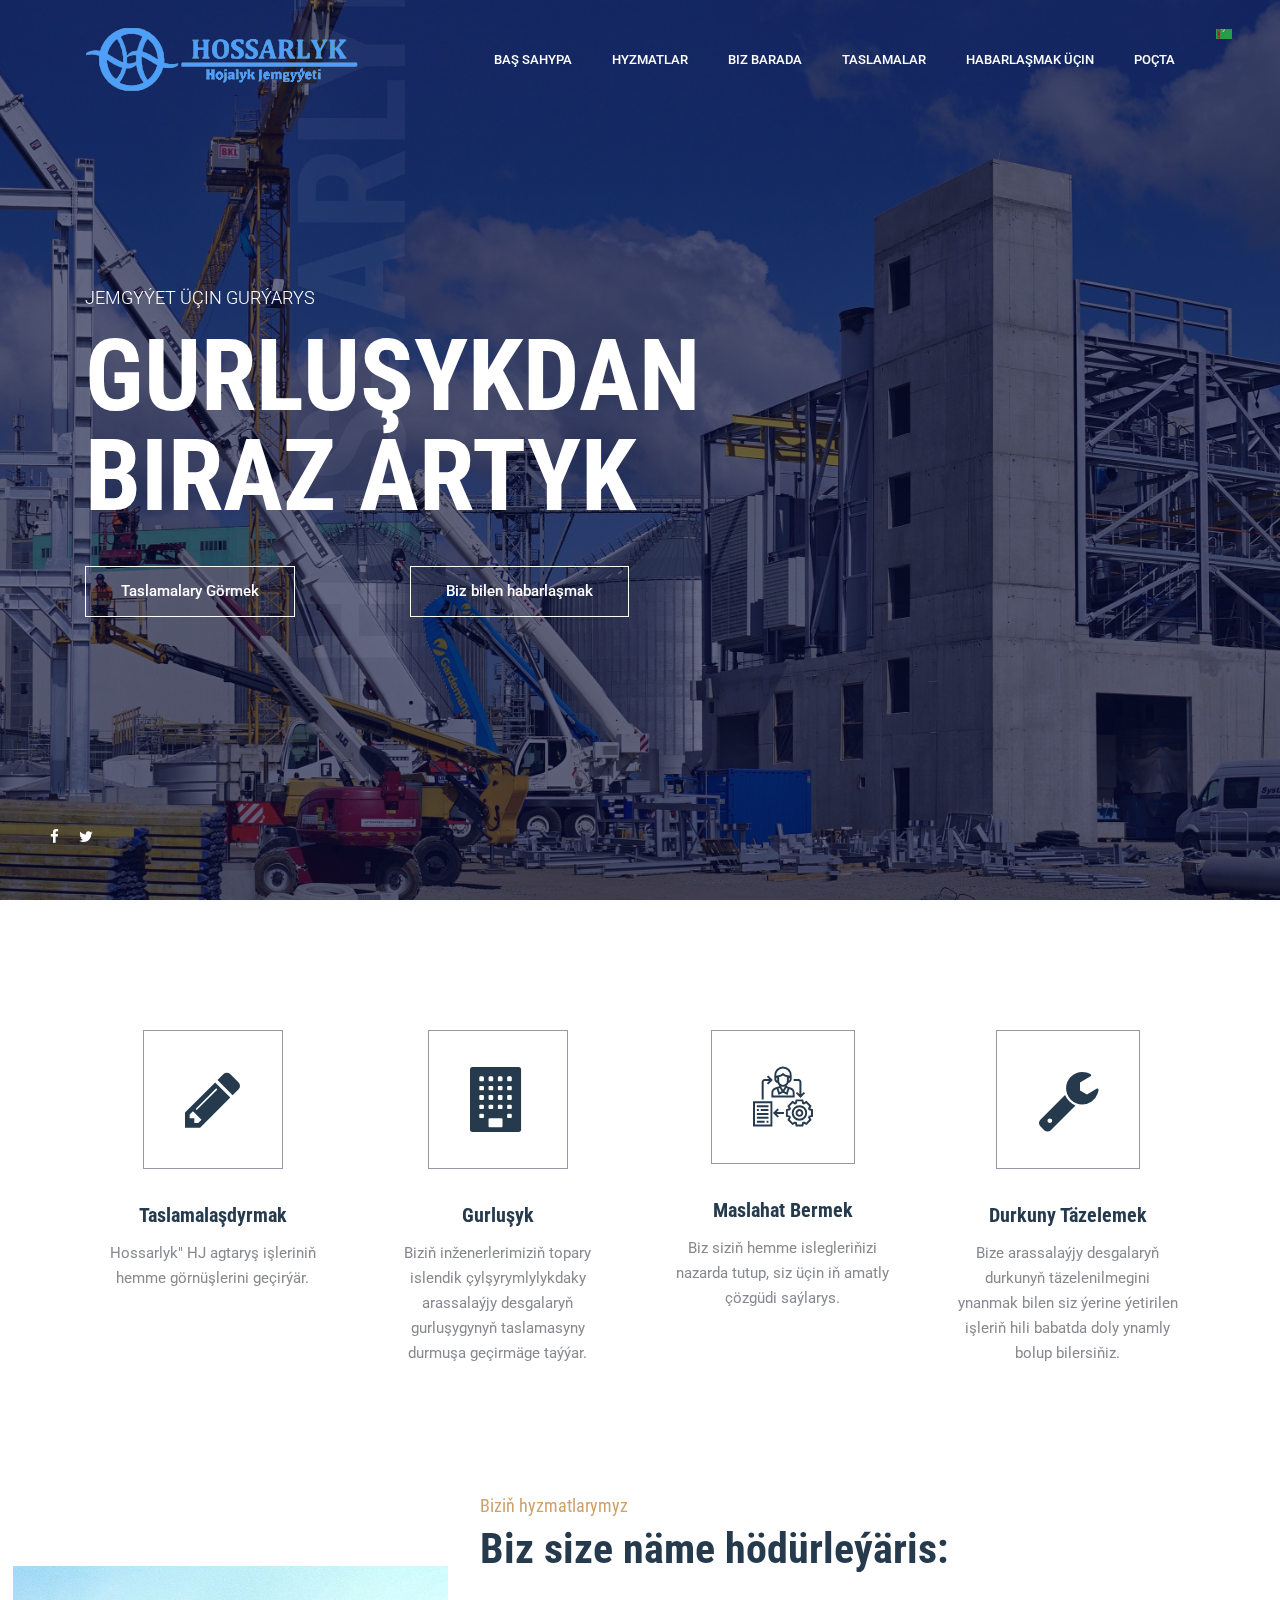
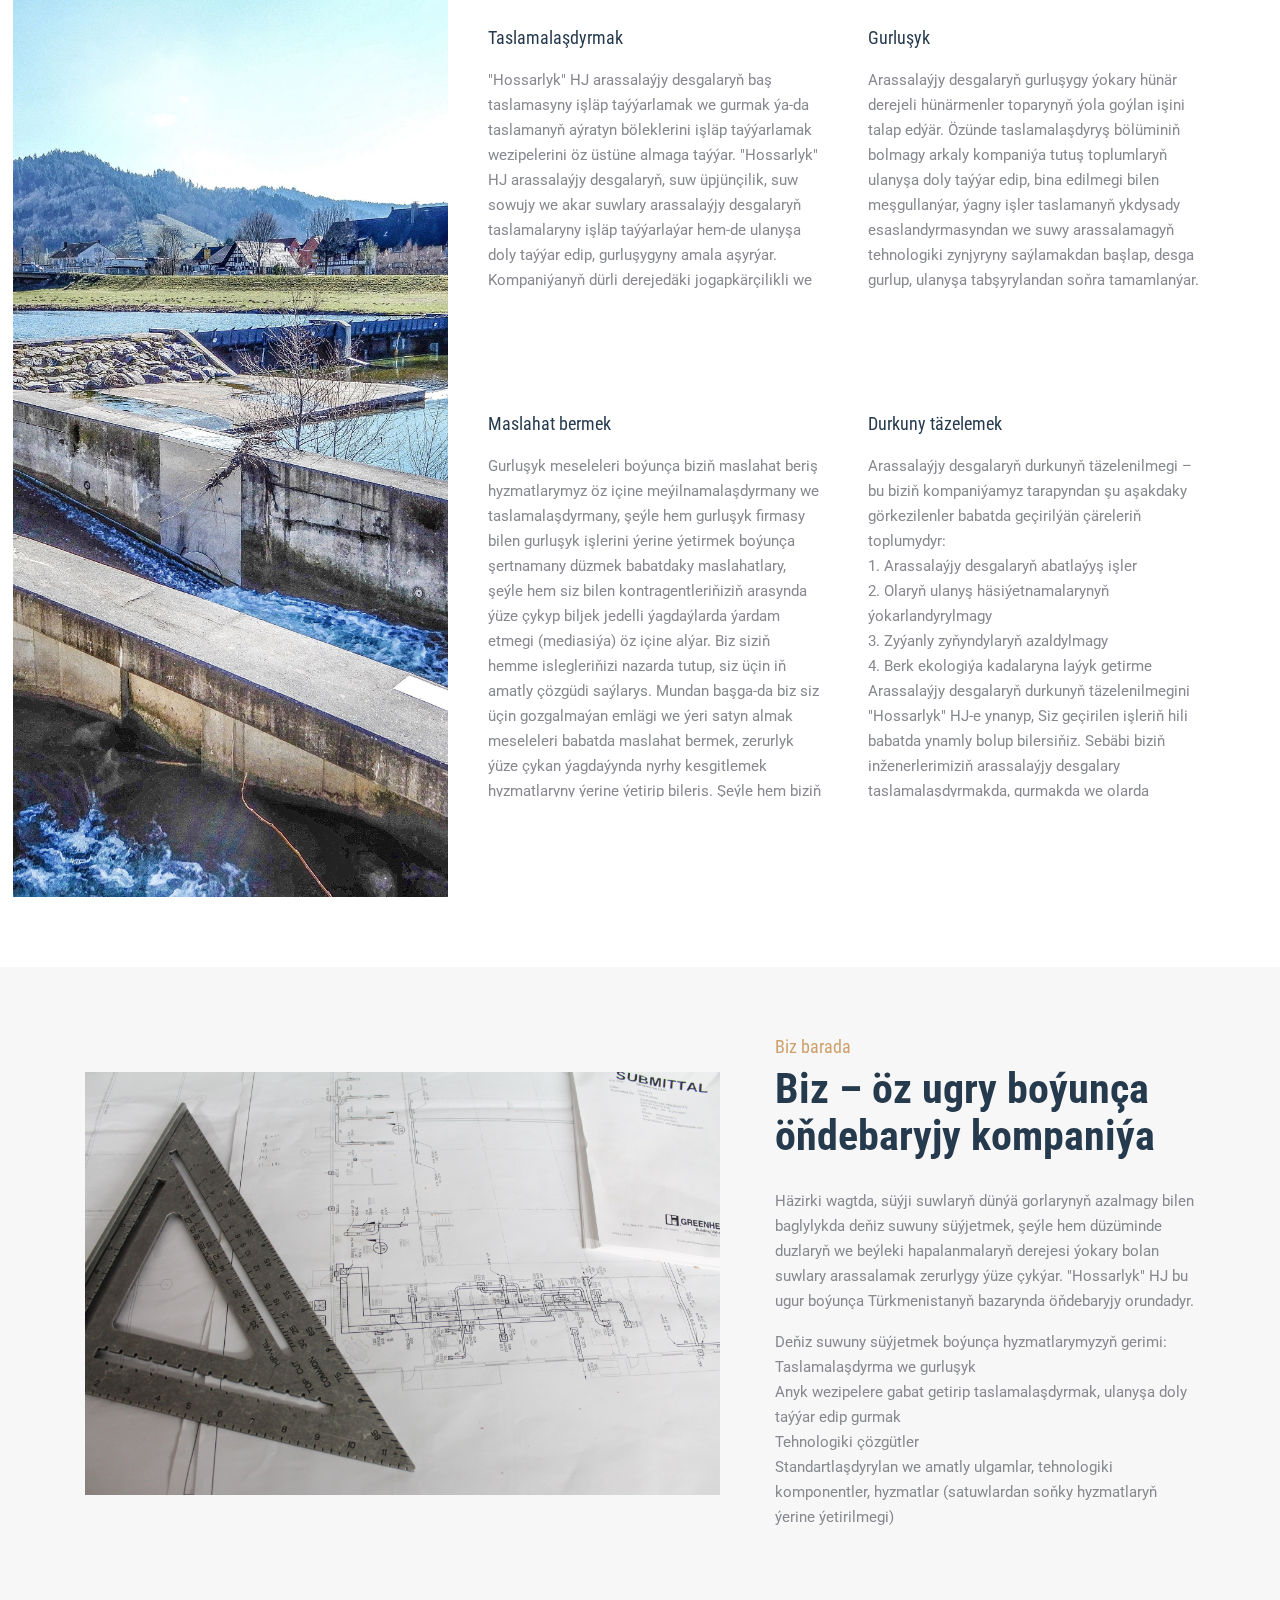
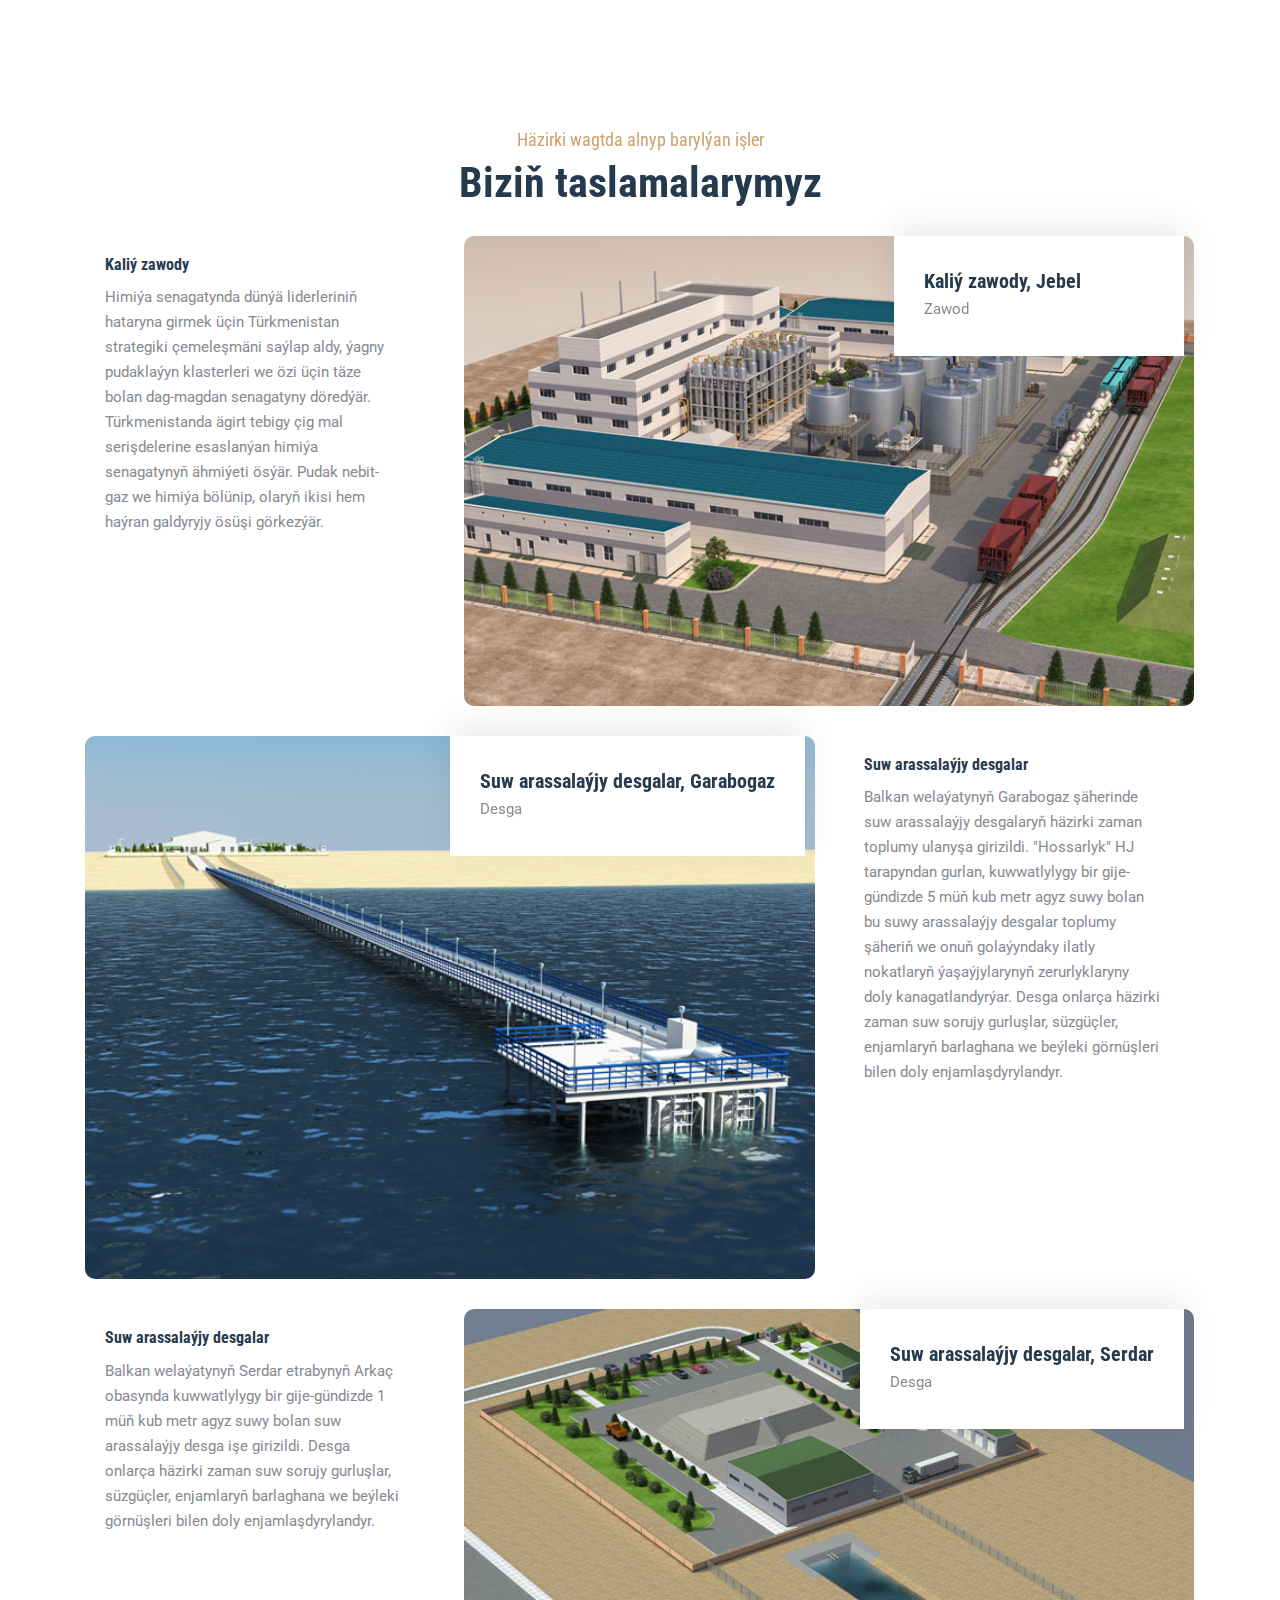
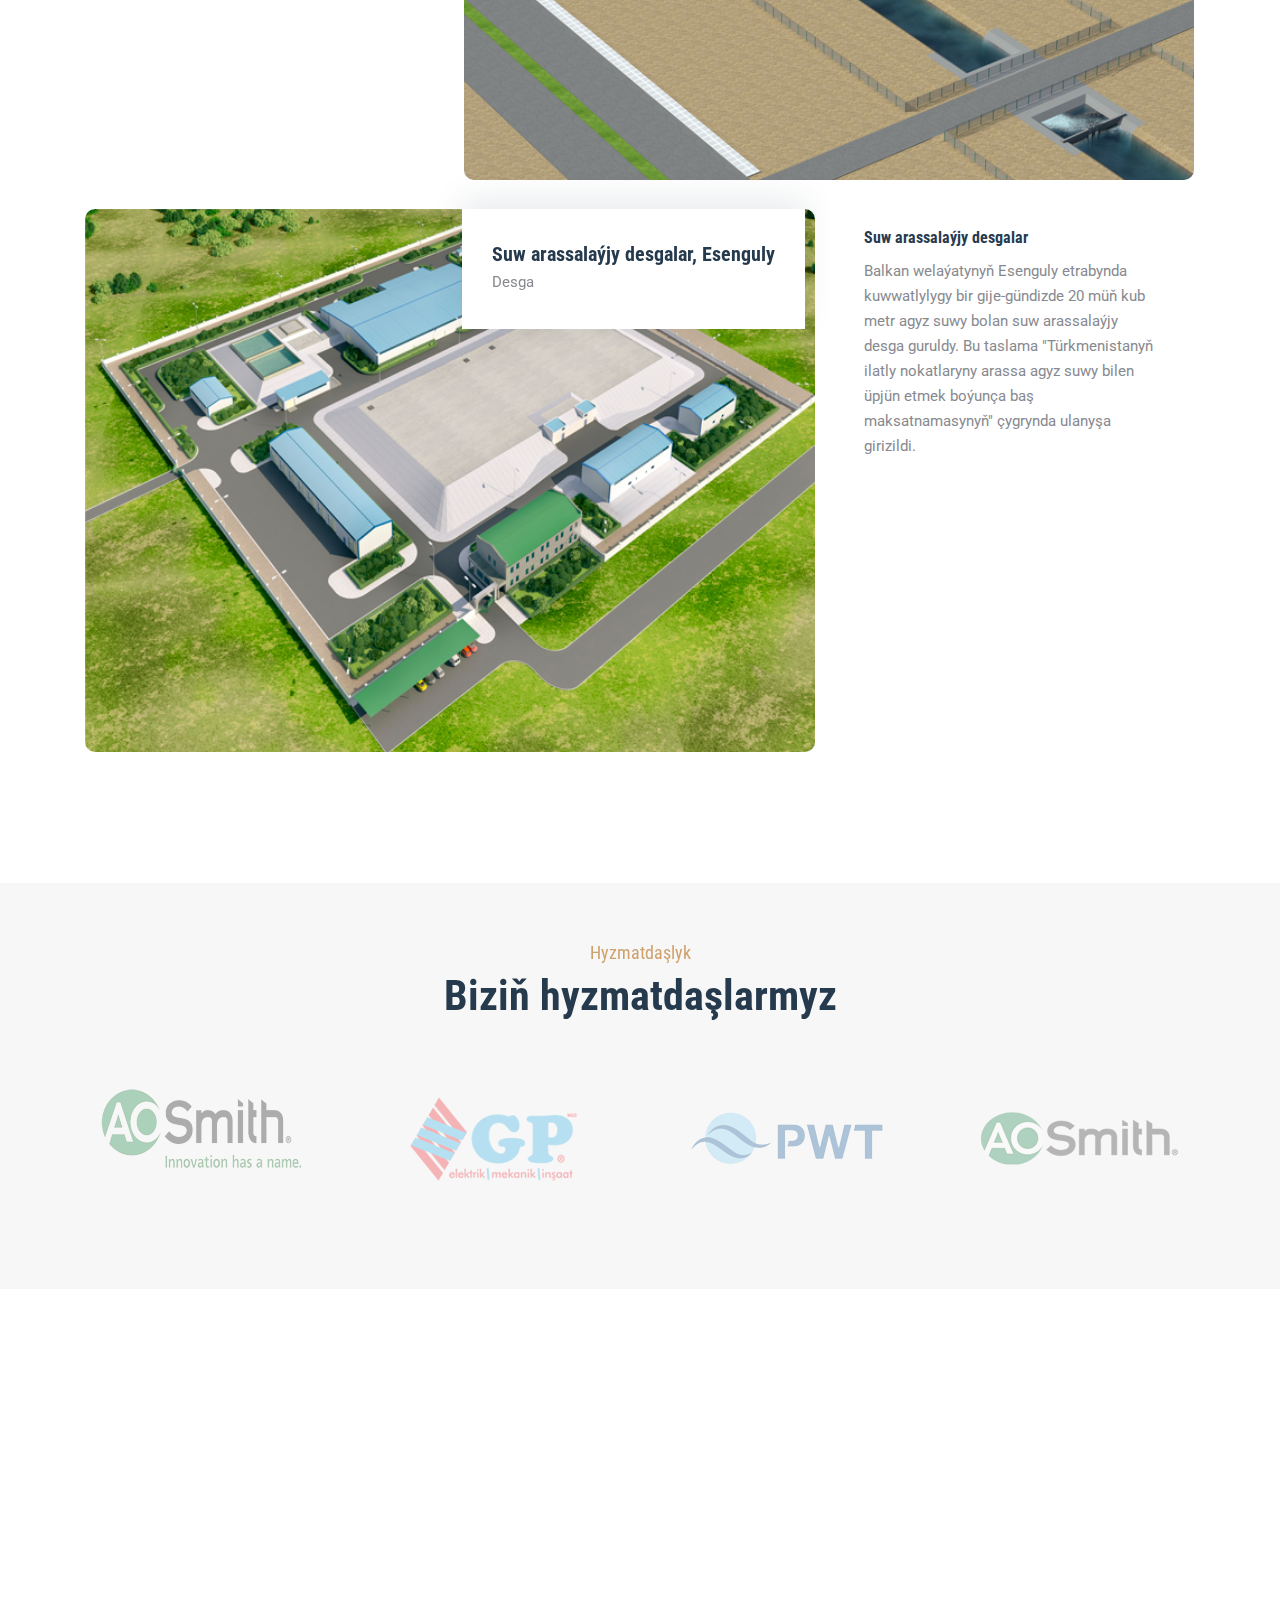
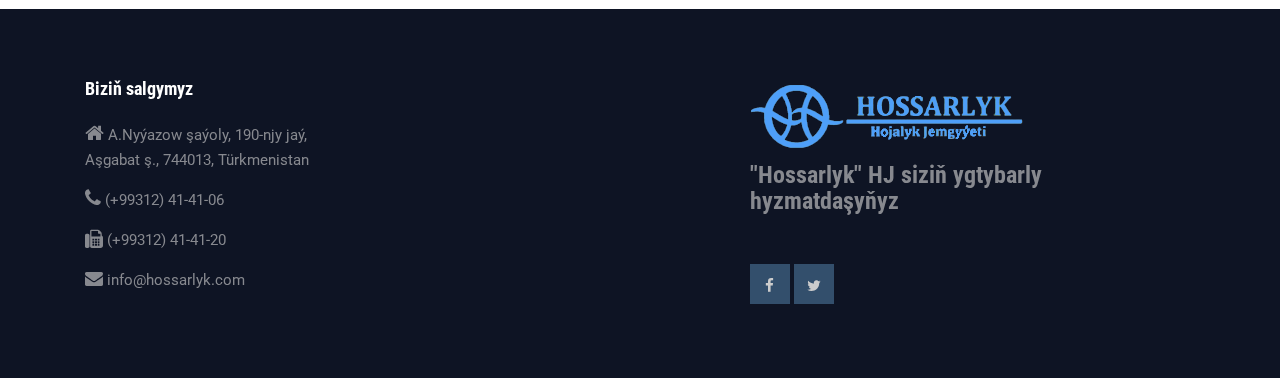
<file: index_tm.html>
<!DOCTYPE html>
<html lang="zxx" class="no-js">

<head>
	<!-- Mobile Specific Meta -->
	<meta name="viewport" content="width=device-width, initial-scale=1, shrink-to-fit=no">
	<!-- Favicon-->
	<link rel="shortcut icon" href="img/fav.png">
	<!-- Author Meta -->
	<meta name="author" content="colorlib">
	<!-- Meta Description -->
	<meta name="description" content="">
	<!-- Meta Keyword -->
	<meta name="keywords" content="">
	<!-- meta character set -->
	<meta charset="UTF-8">
	<!-- Site Title -->
	<title>Hossarlyk</title>

	<link rel="shortcut icon" type="image/x-icon" href="img/ion_fav.png">

	<link href="https://fonts.googleapis.com/css?family=Roboto+Condensed:300,400,700|Roboto:400,500" rel="stylesheet">
	<!--
			CSS
			============================================= -->
	<link rel="stylesheet" href="css/linearicons.css">
	<link rel="stylesheet" href="css/font-awesome.min.css">
	<link rel="stylesheet" href="css/bootstrap.css">
	<link rel="stylesheet" href="css/owl.carousel.css">
	<link rel="stylesheet" href="css/magnific-popup.css">
	<link rel="stylesheet" href="css/nice-select.css">
	<link rel="stylesheet" href="css/main.css">
	<link rel="stylesheet" href="css/style.css">
	<link rel="stylesheet" href="css/flaticon.css">
</head>

<body>

	<!-- Start Header Area -->
	<header class="default-header">

		<div class="dropdown">
			<div class="dropbtn tm_flag"></div>
			<div class="dropdown-content">
				<a href="index.html">RU</a>
				<a href="index_tm.html">TM</a>
				<a href="index_us.html">EN</a>
			</div>
		</div>

		<nav class="navbar navbar-expand-lg navbar-light">
			<div class="container">
				<a class="navbar-brand" href=".">
					<img src="img/hossarlyk_logo4.png" alt="">
				</a>
				<button class="navbar-toggler" type="button" data-toggle="collapse" data-target="#navbarSupportedContent"
				 aria-controls="navbarSupportedContent" aria-expanded="false" aria-label="Toggle navigation">
					<span class="fa fa-bars"></span>
				</button>

				<div class="collapse navbar-collapse justify-content-end align-items-center" id="navbarSupportedContent">
					<ul class="navbar-nav">
						<li><a class="" href="#home">Baş sahypa</a></li>
						<li><a href="#services">Hyzmatlar</a></li>
						<li><a href="#about-area-block">Biz barada</a></li>
						<li><a href="#project">Taslamalar</a></li>
						<li><a href="#contacts">Habarlaşmak üçin</a></li>
						<li><a href="https://server1666.shneider-host.ru:2096" target="_blank">Poçta</a></li>
					</ul>
				</div>
			</div>
		</nav>
	</header>
	<!-- End Header Area -->

	<!-- start banner Area -->
	<section class="home-banner-area relative" id="home" data-parallax="scroll" data-image-src="img/industry-compressor.jpg">
		<div class="overlay-bg overlay"></div>
		<h1 class="template-name">Hossarlyk</h1>
		<div class="container">
			<div class="row fullscreen">
				<div class="banner-content col-lg-12">
					<p>JEMGYÝET ÜÇIN GURÝARYS</p>
					<h1>
						GURLUŞYKDAN  <br>
						BIRAZ ARTYK
					</h1>
					<a href="#project" class="primary-btn">Taslamalary görmek</a>
					<a href="#contacts" class="primary-btn mar-left">Biz bilen habarlaşmak</a>
				</div>
			</div>
		</div>
		<div class="head-bottom-meta">
			<div class="d-flex meta-left no-padding">
				<a href="https://www.facebook.com/hossarlyk.hj" target="_blank"><span class="fa fa-facebook-f"></span></a>
				<a href="https://twitter.com/hossarlyk" target="_blank"><span class="fa fa-twitter"></span></a>
			</div>
		</div>
	</section>
	<!-- End banner Area -->

	<!-- Start features Area -->
	<section class="features-area section-gap-top" id="news">
		<div class="container" id="services">
			<div class="row feature_inner">
				<div class="col-lg-3 col-md-6">
					<div class="feature-item">
						<i class="fa fa-pencil"></i>
						<h4>Taslamalaşdyrmak</h4>
						<p>Hossarlyk" HJ agtaryş işleriniň hemme görnüşlerini  geçirýär.</p>
					</div>
				</div>
				<div class="col-lg-3 col-md-6">
					<div class="feature-item">
						<i class="fa fa-building"></i>
						<h4>Gurluşyk</h4>
						<p>Biziň inženerlerimiziň topary islendik çylşyrymlylykdaky arassalaýjy desgalaryň gurluşygynyň taslamasyny durmuşa geçirmäge taýýar.</p>
					</div>
				</div>
				<div class="col-lg-3 col-md-6">
					<div class="feature-item">
						<i class="fi flaticon-process"></i>
						<h4>Maslahat bermek</h4>
						<p>Biz siziň hemme islegleriňizi nazarda tutup, siz üçin iň amatly çözgüdi saýlarys.</p>
					</div>
				</div>
				<div class="col-lg-3 col-md-6">
					<div class="feature-item">
						<i class="fa fa-wrench"></i>

						<h4>Durkuny täzelemek</h4>
						<p>Bize arassalaýjy desgalaryň durkunyň täzelenilmegini ynanmak bilen siz ýerine ýetirilen işleriň hili babatda doly ynamly bolup bilersiňiz.</p>
					</div>
				</div>
			</div>
		</div>
	</section>
	<!-- End features Area -->

	<!-- Start Offer Area -->
	<section class="relative">
		<div class="container offer-area">
			<div class="row align-items-center justify-content-end">
				<div class="col-lg-8 offer-right">
					<div class="row">
						<div class="col-lg-12">
							<div class="section-title text-left mb-5">
								<h4>Biziň hyzmatlarymyz</h4>
								<h2>Biz size näme hödürleýäris:</h2>
							</div>
						</div>
					</div>
					<div class="row">
						<div class="col-lg-6 col-md-6">
							<div class="single-offer">
								<!--<a href="#">-->
									<h4>Taslamalaşdyrmak</h4>
								<!--</a>-->
								<p>
									"Hossarlyk" HJ arassalaýjy desgalaryň baş taslamasyny işläp taýýarlamak we gurmak ýa-da taslamanyň aýratyn böleklerini işläp taýýarlamak wezipelerini
									öz üstüne almaga taýýar. "Hossarlyk" HJ arassalaýjy desgalaryň, suw üpjünçilik, suw sowujy we akar suwlary arassalaýjy desgalaryň taslamalaryny işläp
									taýýarlaýar hem-de ulanyşa doly taýýar edip, gurluşygyny amala aşyrýar. Kompaniýanyň dürli derejedäki jogapkärçilikli we çylşyrymlylykdaky desgalary
									taslamalaşdyrmaga hukugy bar.
								</p>
							</div>
						</div>

						<div class="col-lg-6 col-md-6">
							<div class="single-offer">
								<!--<a href="#">-->
									<h4>Gurluşyk</h4>
								<!--</a>-->
								<p>
									Arassalaýjy desgalaryň gurluşygy ýokary hünär derejeli hünärmenler toparynyň ýola goýlan işini talap edýär. Özünde taslamalaşdyryş bölüminiň bolmagy
									arkaly kompaniýa tutuş toplumlaryň ulanyşa doly taýýar edip, bina edilmegi bilen meşgullanýar, ýagny işler taslamanyň ykdysady esaslandyrmasyndan we
									suwy arassalamagyň tehnologiki zynjyryny saýlamakdan başlap, desga gurlup, ulanyşa tabşyrylandan soňra tamamlanýar. "Hossarlyk" HJ – bu islendik
									çylşyrymlylykdaky arassalaýjy desgalaryň gurluşygynyň taslamasyny durmuşa geçirmäge taýýar inženerler toparydyr.
								</p>
							</div>
						</div>

						<div class="col-lg-6 col-md-6">
							<div class="single-offer">
								<!--<a href="#">-->
									<h4>Maslahat bermek</h4>
								<!--</a>-->
								<p>
									Gurluşyk meseleleri boýunça biziň maslahat beriş hyzmatlarymyz öz içine meýilnamalaşdyrmany we taslamalaşdyrmany, şeýle hem gurluşyk firmasy bilen
									gurluşyk işlerini ýerine ýetirmek boýunça şertnamany düzmek babatdaky maslahatlary, şeýle hem siz bilen kontragentleriňiziň arasynda ýüze çykyp biljek
									jedelli ýagdaýlarda ýardam etmegi (mediasiýa) öz içine alýar. Biz siziň hemme islegleriňizi nazarda tutup, siz üçin iň amatly çözgüdi saýlarys. Mundan
									başga-da biz siz üçin gozgalmaýan emlägi we ýeri satyn almak meseleleri babatda maslahat bermek, zerurlyk ýüze çykan ýagdaýynda nyrhy kesgitlemek
									hyzmatlaryny ýerine ýetirip bileris. Şeýle hem biziň hyzmatlarymyz hyzmatdaşlarmyz bilen bilelikde işlemegi hem-de gozgalmaýan emlägi we ýeri satyn
									almak boýunça zerur resmi işleriň ýerine ýetrilmegini öz içine alýar.
								</p>
							</div>
						</div>

						<div class="col-lg-6 col-md-6">
							<div class="single-offer">
								<!--<a href="#">-->
									<h4>Durkuny täzelemek</h4>
								<!--</a>-->
								<p>
									Arassalaýjy desgalaryň durkunyň täzelenilmegi – bu biziň kompaniýamyz tarapyndan şu aşakdaky görkezilenler babatda geçirilýän çäreleriň toplumydyr:
								<br>
								1.	Arassalaýjy desgalaryň abatlaýyş işler<br>
								2.	Olaryň ulanyş häsiýetnamalarynyň ýokarlandyrylmagy<br>
								3.	Zyýanly zyňyndylaryň azaldylmagy<br>
								4.	Berk ekologiýa kadalaryna laýyk getirme<br>
									Arassalaýjy desgalaryň durkunyň täzelenilmegini "Hossarlyk" HJ-e ynanyp, Siz geçirilen işleriň hili babatda ynamly bolup bilersiňiz. Sebäbi biziň
									inženerlerimiziň  arassalaýjy desgalary taslamalaşdyrmakda, gurmakda we olarda abatlaýyş işlerini geçirmekde uly tejribesi bar. Şeýle hem, "Hossarlyk" HJ
									suwy we akaba suwlaryny arassalaýan enjamlary saýlamagyň hem-de taslamalaşdyrmagyň hili babatdaky kepillikleri doly öz üstüne alýar.
								</p>
							</div>
						</div>
					</div>
				</div>
			</div>
		</div>

	</section>
	<!-- End Offer Area -->


	<!-- Start About Area -->
	<section class="about-area section-gap" id="about-area-block">
		<div class="container">
			<div class="row align-items-center justify-content-center">
				<div class="col-lg-7 col-md-12 about-left">
					<img class="img-fluid" src="img/construction-370588.jpg" alt="">
				</div>
				<div class="col-lg-5 col-md-12 about-right">
					<div class="section-title text-left">
						<h4>Biz barada</h4>
						<h2>Biz – öz ugry boýunça <br />öňdebaryjy kompaniýa</h2>
					</div>
					<div>
						<p>
							Häzirki wagtda, süýji suwlaryň dünýä gorlarynyň azalmagy bilen baglylykda deňiz suwuny süýjetmek, şeýle hem düzüminde duzlaryň we beýleki hapalanmalaryň
							derejesi ýokary bolan suwlary arassalamak zerurlygy ýüze çykýar. "Hossarlyk" HJ bu ugur boýunça Türkmenistanyň bazarynda öňdebaryjy orundadyr.
							<br>
						</p>
							Deňiz suwuny süýjetmek boýunça hyzmatlarymyzyň gerimi:
							<ul>
								<li>Taslamalaşdyrma we gurluşyk</li>
								<li>Anyk wezipelere gabat getirip taslamalaşdyrmak, ulanyşa doly taýýar edip gurmak</li>
								<li>Tehnologiki çözgütler</li>
								<li>Standartlaşdyrylan we amatly ulgamlar, tehnologiki komponentler, hyzmatlar (satuwlardan soňky hyzmatlaryň ýerine ýetirilmegi)</li>
							</ul>
					</div>
				</div>
			</div>
		</div>
	</section>
	<!-- End About Area -->

	<!-- Start Project Area -->
	<section class="project-area section-gap-top" id="project">
		<div class="container">
			<div class="row d-flex justify-content-center">
				<div class="col-lg-8">
					<div class="section-title text-center">
						<h4>Häzirki wagtda alnyp barylýan işler</h4>
						<h2>Biziň taslamalarymyz</h2>
					</div>
				</div>
			</div>
			<div class="filters-content">
				<div class="row grid">
					<div class="col-lg-4 col-md-6 grid-sizer"></div>

					<div class="col-lg-4 col-md-6 grid-item all following" data-wow-delay="0s">
						<div class="single-project">
							<div class="card" style="width: 21rem;">
								<div class="card-body">
									<h5 class="card-title">Kaliý zawody</h5>
									<p class="card-text">
										Himiýa senagatynda dünýä liderleriniň hataryna girmek üçin Türkmenistan strategiki çemeleşmäni saýlap aldy, ýagny pudaklaýyn klasterleri we özi üçin täze bolan dag-magdan
										senagatyny döredýär. Türkmenistanda ägirt tebigy çig mal serişdelerine esaslanýan himiýa senagatynyň ähmiýeti ösýär. Pudak nebit-gaz we himiýa bölünip, olaryň ikisi hem haýran
										galdyryjy ösüşi görkezýär.
									</p>
								</div>
							</div>
						</div>
					</div>

					<div class="col-lg-8 grid-item col-md-6 all upcoming latest">
						<div class="single-project">
							<div class="relative">
								<div class="thumb">
									<img class="image img-fluid" src="img/projects/list8_mod.png" alt="">
								</div>
								<div class="middle">
									<h4>Kaliý zawody, Jebel</h4>
									<div class="cat">Zawod</div>
								</div>
								<a class="overlay" href="/img/projects/list8.jpg" target="_blank"></a>
							</div>
						</div>
					</div>

					<div class="col-lg-8 grid-item col-md-6 all popular push-on-tablet2">
						<div class="single-project">
							<div class="relative">
								<div class="thumb">
									<img class="image img-fluid" src="img/projects/cam008A3_mod.png" alt="">
								</div>
								<div class="middle">
									<h4>Suw arassalaýjy desgalar, Garabogaz</h4>
									<div class="cat">Desga</div>
								</div>
								<a class="overlay" href="/img/projects/cam008A3.jpg" target="_blank"></a>
							</div>
						</div>
					</div>

					<div class="col-lg-4 grid-item col-md-6 all latest following">
						<div class="single-project">
							<div class="card" style="width: 21rem;">
								<div class="card-body">
									<h5 class="card-title">Suw arassalaýjy desgalar</h5>
									<p class="card-text">
										Balkan welaýatynyň Garabogaz şäherinde suw arassalaýjy desgalaryň häzirki zaman toplumy ulanyşa girizildi. "Hossarlyk" HJ tarapyndan gurlan,
										kuwwatlylygy bir gije-gündizde 5 müň kub metr agyz suwy bolan bu suwy arassalaýjy desgalar toplumy şäheriň we onuň golaýyndaky ilatly nokatlaryň
										ýaşaýjylarynyň zerurlyklaryny doly kanagatlandyrýar. Desga onlarça häzirki zaman suw sorujy gurluşlar, süzgüçler, enjamlaryň barlaghana we beýleki
										görnüşleri bilen doly enjamlaşdyrylandyr.
									</p>
								</div>
							</div>
						</div>
					</div>

				</div>

				<div class="row grid">
					<div class="col-lg-4 col-md-6 grid-sizer"></div>

					<div class="col-lg-4 col-md-6 grid-item all following" data-wow-delay="0s">
						<div class="single-project">
							<div class="card" style="width: 21rem;">
								<div class="card-body">
									<h5 class="card-title">Suw arassalaýjy desgalar</h5>
									<p class="card-text">
										Balkan welaýatynyň Serdar etrabynyň Arkaç obasynda kuwwatlylygy bir gije-gündizde 1 müň kub metr agyz suwy bolan suw arassalaýjy desga işe girizildi.
										Desga onlarça häzirki zaman suw sorujy gurluşlar, süzgüçler, enjamlaryň barlaghana we beýleki görnüşleri bilen doly enjamlaşdyrylandyr.
									</p>
								</div>
							</div>
						</div>
					</div>

					<div class="col-lg-8 grid-item col-md-6 all upcoming latest push-on-tablet3">
						<div class="single-project">
							<div class="relative">
								<div class="thumb">
									<img class="image img-fluid" src="img/projects/A3_2_mod.png" alt="">
								</div>
								<div class="middle">
									<h4>Suw arassalaýjy desgalar, Serdar</h4>
									<div class="cat">Desga</div>
								</div>
								<a class="overlay" href="/img/projects/A3_2.jpg" target="_blank"></a>
							</div>
						</div>
					</div>

					<div class="col-lg-8 grid-item col-md-6 all popular push-on-tablet4">
						<div class="single-project">
							<div class="relative">
								<div class="thumb">
									<img class="image img-fluid" src="img/projects/Esenguly_mod.png" alt="">
								</div>
								<div class="middle">
									<h4>Suw arassalaýjy desgalar, Esenguly</h4>
									<div class="cat">Desga</div>
								</div>
								<a class="overlay" href="/img/projects/Esenguly.jpg" target="_blank"></a>
							</div>
						</div>
					</div>

					<div class="col-lg-4 grid-item col-md-6 all latest following">
						<div class="single-project">
							<div class="card" style="width: 21rem;">
								<div class="card-body">
									<h5 class="card-title">Suw arassalaýjy desgalar</h5>
									<p class="card-text">
										Balkan welaýatynyň Esenguly etrabynda kuwwatlylygy bir gije-gündizde 20 müň kub metr agyz suwy bolan suw arassalaýjy desga guruldy. Bu taslama
										"Türkmenistanyň ilatly nokatlaryny arassa agyz suwy bilen üpjün etmek boýunça baş maksatnamasynyň" çygrynda ulanyşa girizildi.
									</p>
								</div>
							</div>
						</div>
					</div>

				</div>

			</div>
		</div>
	</section>
	<!-- End Project Area -->

	<!-- Start brands Area -->
	<section class="brands-area">
		<div class="container no-padding">
			<div class="row d-flex justify-content-center">
				<div class="col-lg-12">
					<div class="section-title text-center">
						<h4>Hyzmatdaşlyk</h4>
						<h2>Biziň hyzmatdaşlarmyz</h2>
					</div>
				</div>
			</div>
			<div class="brand-wrap section-gap">
				<div class="row align-items-center active-brand-carusel justify-content-start no-gutters">
					<div class="col single-brand">
						<a href="#"><img class="mx-auto" src="img/brands/a-o-smith-corporation-logo.png" alt=""></a>
					</div>
					<div class="col single-brand">
						<a href="#"><img class="mx-auto" src="img/brands/GP_elektrik_logo.png" alt=""></a>
					</div>
					<div class="col single-brand">
						<a href="#"><img class="mx-auto" src="img/brands/PWT_logo_web.png" alt=""></a>
					</div>
					<div class="col single-brand">
						<a href="#"><img class="mx-auto" src="img/brands/aosmith_logo.png" alt=""></a>
					</div>
					<div class="col single-brand">
						<a href="#"><img class="mx-auto" style="padding-top: 10%;" src="img/brands/vogel_logo.png" alt=""></a>
					</div>
				</div>
			</div>
		</div>
	</section>
	<!-- End brands Area -->

	<!--================Contact Area =================-->
	<section class="contact_area">
		<div class="container-fluid">
			<div class="col-12" id="map-block">
				<iframe src="https://www.google.com/maps/d/u/0/embed?mid=1shZ21kW4_EG8IiYQnb8ZWC99eqnZejVp" width="640" height="480"></iframe>
			</div>
		</div>
	</section>
	<!--================Contact Area =================-->

	<!-- start footer Area -->
	<footer class="footer-area section-gap" id="contacts">
		<div class="container">
			<div class="row">
				<div class="col-lg-4 col-md-6 single-footer-widget">
					<h4>Biziň salgymyz</h4>
					<ul>
						<li><i class="fa fa-home" style="font-size: 20px;" aria-hidden="true"></i> A.Nyýazow şaýoly, 190-njy jaý,
                            <br>Aşgabat ş., 744013, Türkmenistan</li>
						<li><i class="fa fa-phone" style="font-size: 20px;" aria-hidden="true"></i> (+99312) 41-41-06</li>
						<li><i class="fa fa-fax" style="font-size: 18px;" aria-hidden="true"></i> (+99312) 41-41-20</li>
						<li><i class="fa fa-envelope" style="font-size: 18px;" aria-hidden="true"></i> info@hossarlyk.com</li>
					</ul>
				</div>

				<div class="col-lg-3 col-md-6 single-footer-widget">

				</div>
				<div class="col-lg-5 col-md-6 single-footer-widget">
					<a class="navbar-brand" href="index.html">
						<img src="img/hossarlyk_logo4.png" alt="">
					</a>
					<h3>"Hossarlyk" HJ siziň ygtybarly hyzmatdaşyňyz</h3>

					<div class="row footer-bottom d-flex justify-content-between">
						<div class="col-lg-4 col-sm-12 footer-social">
							<a href="https://www.facebook.com/hossarlyk.hj" target="_blank"><i class="fa fa-facebook-f"></i></a>
							<a href="https://twitter.com/hossarlyk" target="_blank"><i class="fa fa-twitter"></i></a>
						</div>
					</div>
				</div>
			</div>
		</div>
	</footer>
	<!-- End footer Area -->

	<!--    START OF BITRIX24 ONLINE CHAT-->
	<script>
        (function(w,d,u){
            var s=d.createElement('script');s.async=true;s.src=u+'?'+(Date.now()/60000|0);
            var h=d.getElementsByTagName('script')[0];h.parentNode.insertBefore(s,h);
        })(window,document,'https://cdn.bitrix24.ru/b12642724/crm/site_button/loader_6_0munux.js');
	</script>
	<!--    END OF BITRIX24 ONLINE CHAT-->

	<script src="js/vendor/jquery-2.2.4.min.js"></script>
	<script src="https://cdnjs.cloudflare.com/ajax/libs/popper.js/1.11.0/umd/popper.min.js" integrity="sha384-b/U6ypiBEHpOf/4+1nzFpr53nxSS+GLCkfwBdFNTxtclqqenISfwAzpKaMNFNmj4"
	 crossorigin="anonymous"></script>
	<script src="js/vendor/bootstrap.min.js"></script>
	<script src="js/jquery.ajaxchimp.min.js"></script>
	<script src="js/parallax.min.js"></script>
	<script src="js/owl.carousel.min.js"></script>
	<script src="js/isotope.pkgd.min.js"></script>
	<script src="js/jquery.nice-select.min.js"></script>
	<script src="js/jquery.magnific-popup.min.js"></script>
	<script src="js/jquery.sticky.js"></script>
	<script src="js/main.js"></script>

	<script>
        var project_clicked = false;
            $('.single-offer').click(function () {
                if (!project_clicked) {
                    $(this).addClass("single-offer-expand");
                    project_clicked = true;
                }
                else {
                    $(this).removeClass("single-offer-expand").addClass("single-offer");
                    project_clicked = false;
                }
            });
	</script>



</body>

</html>
</file>
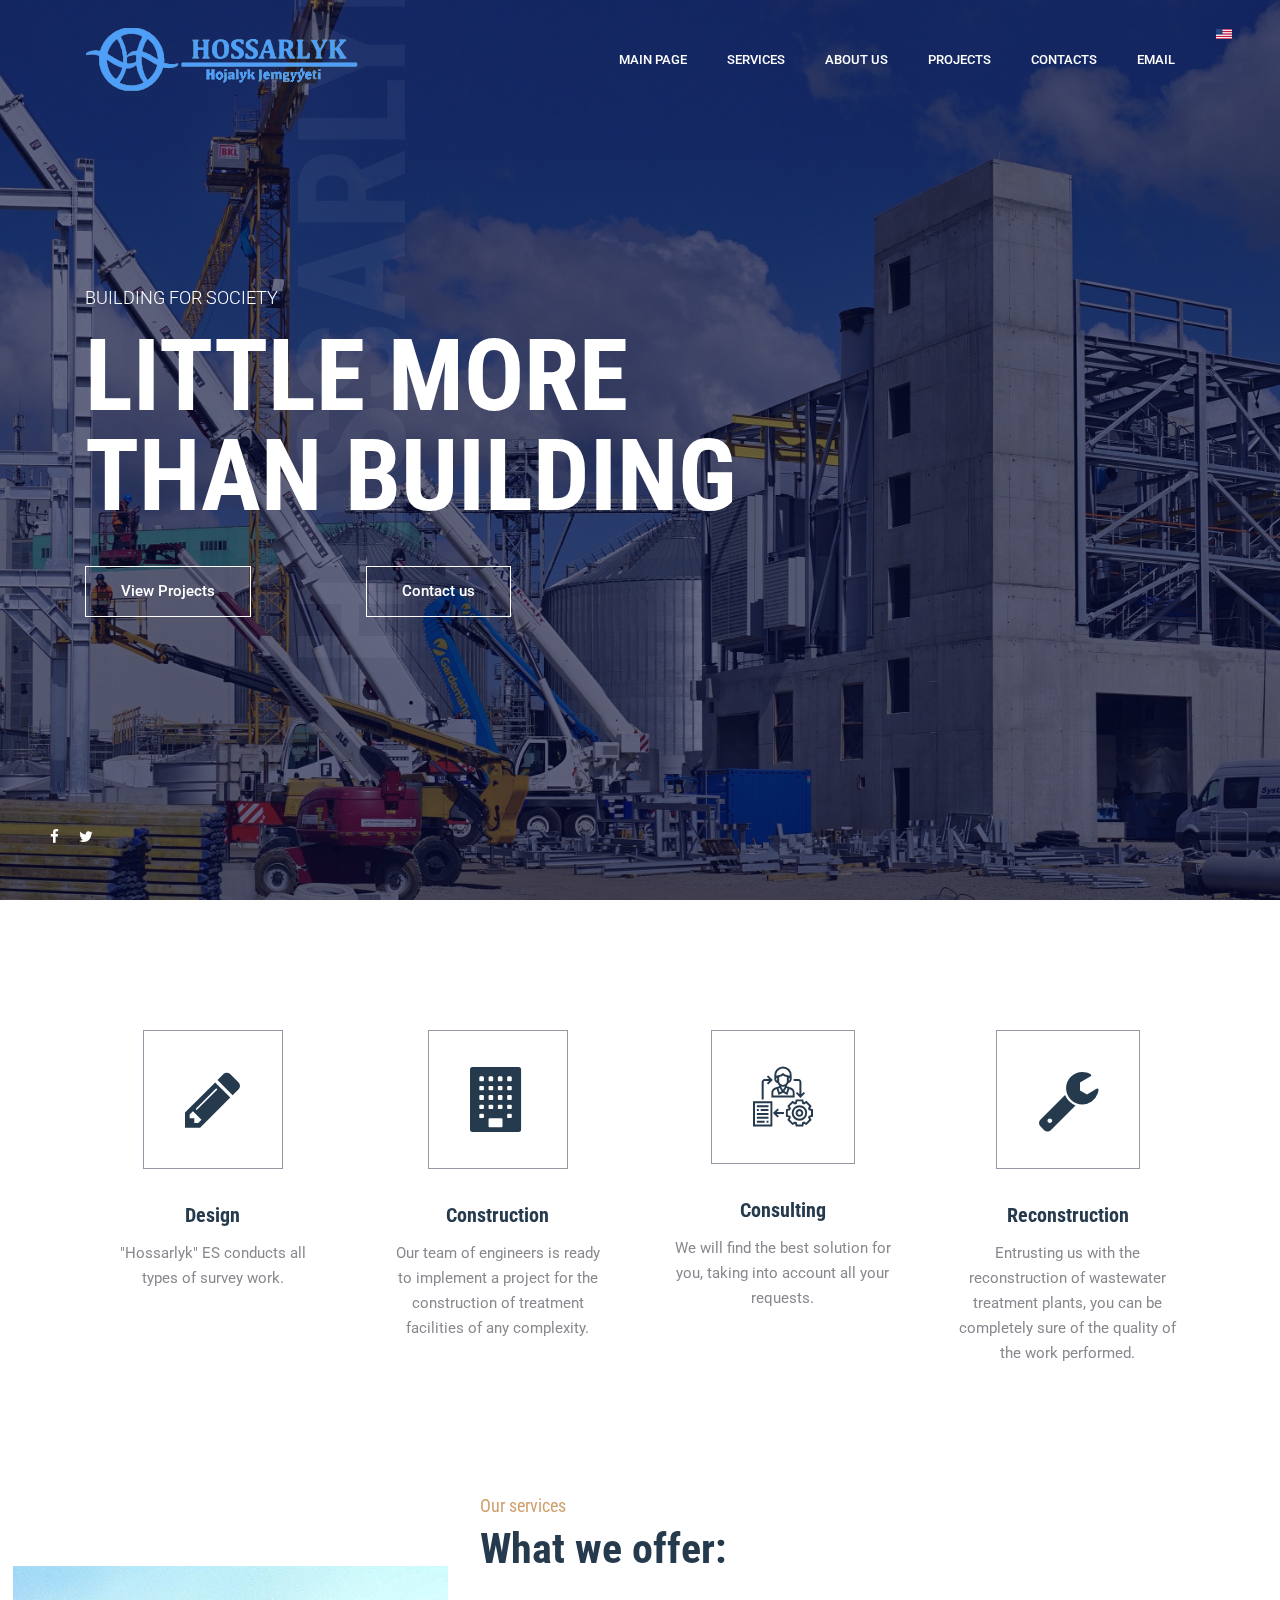
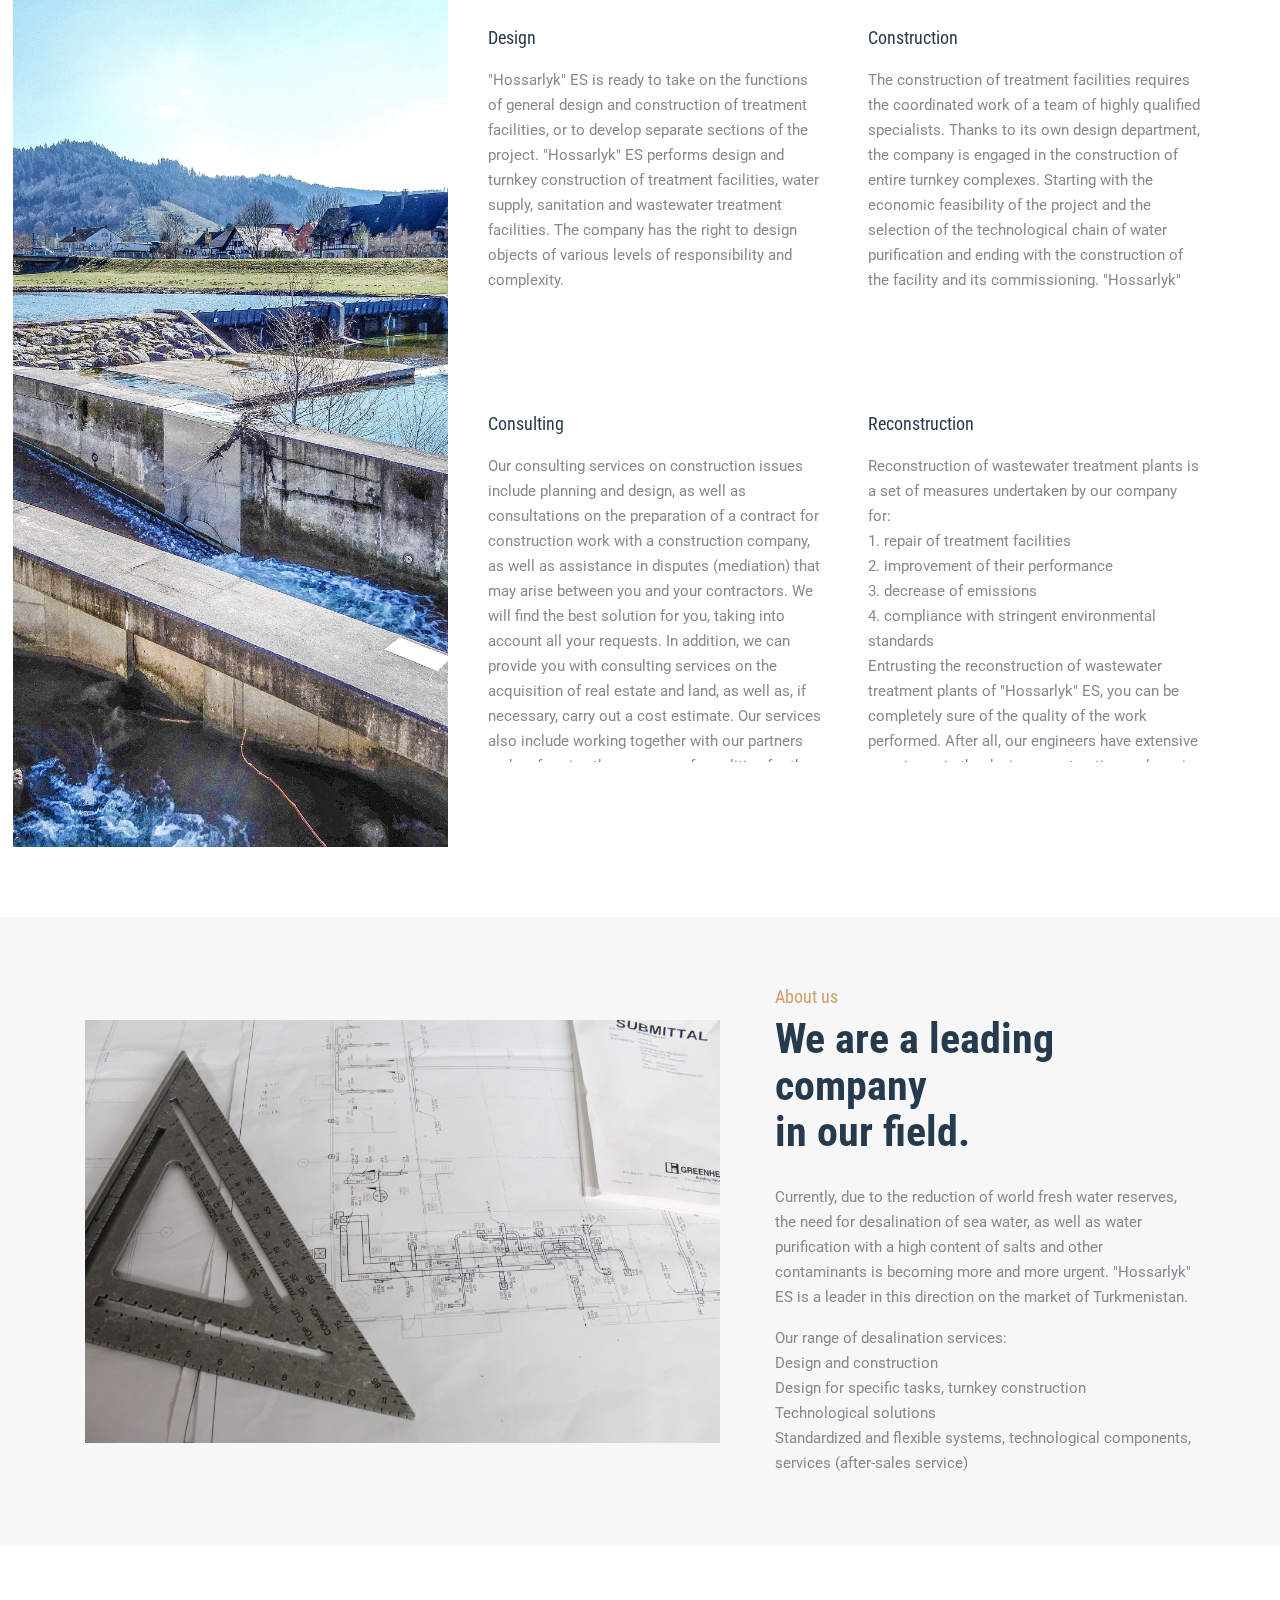
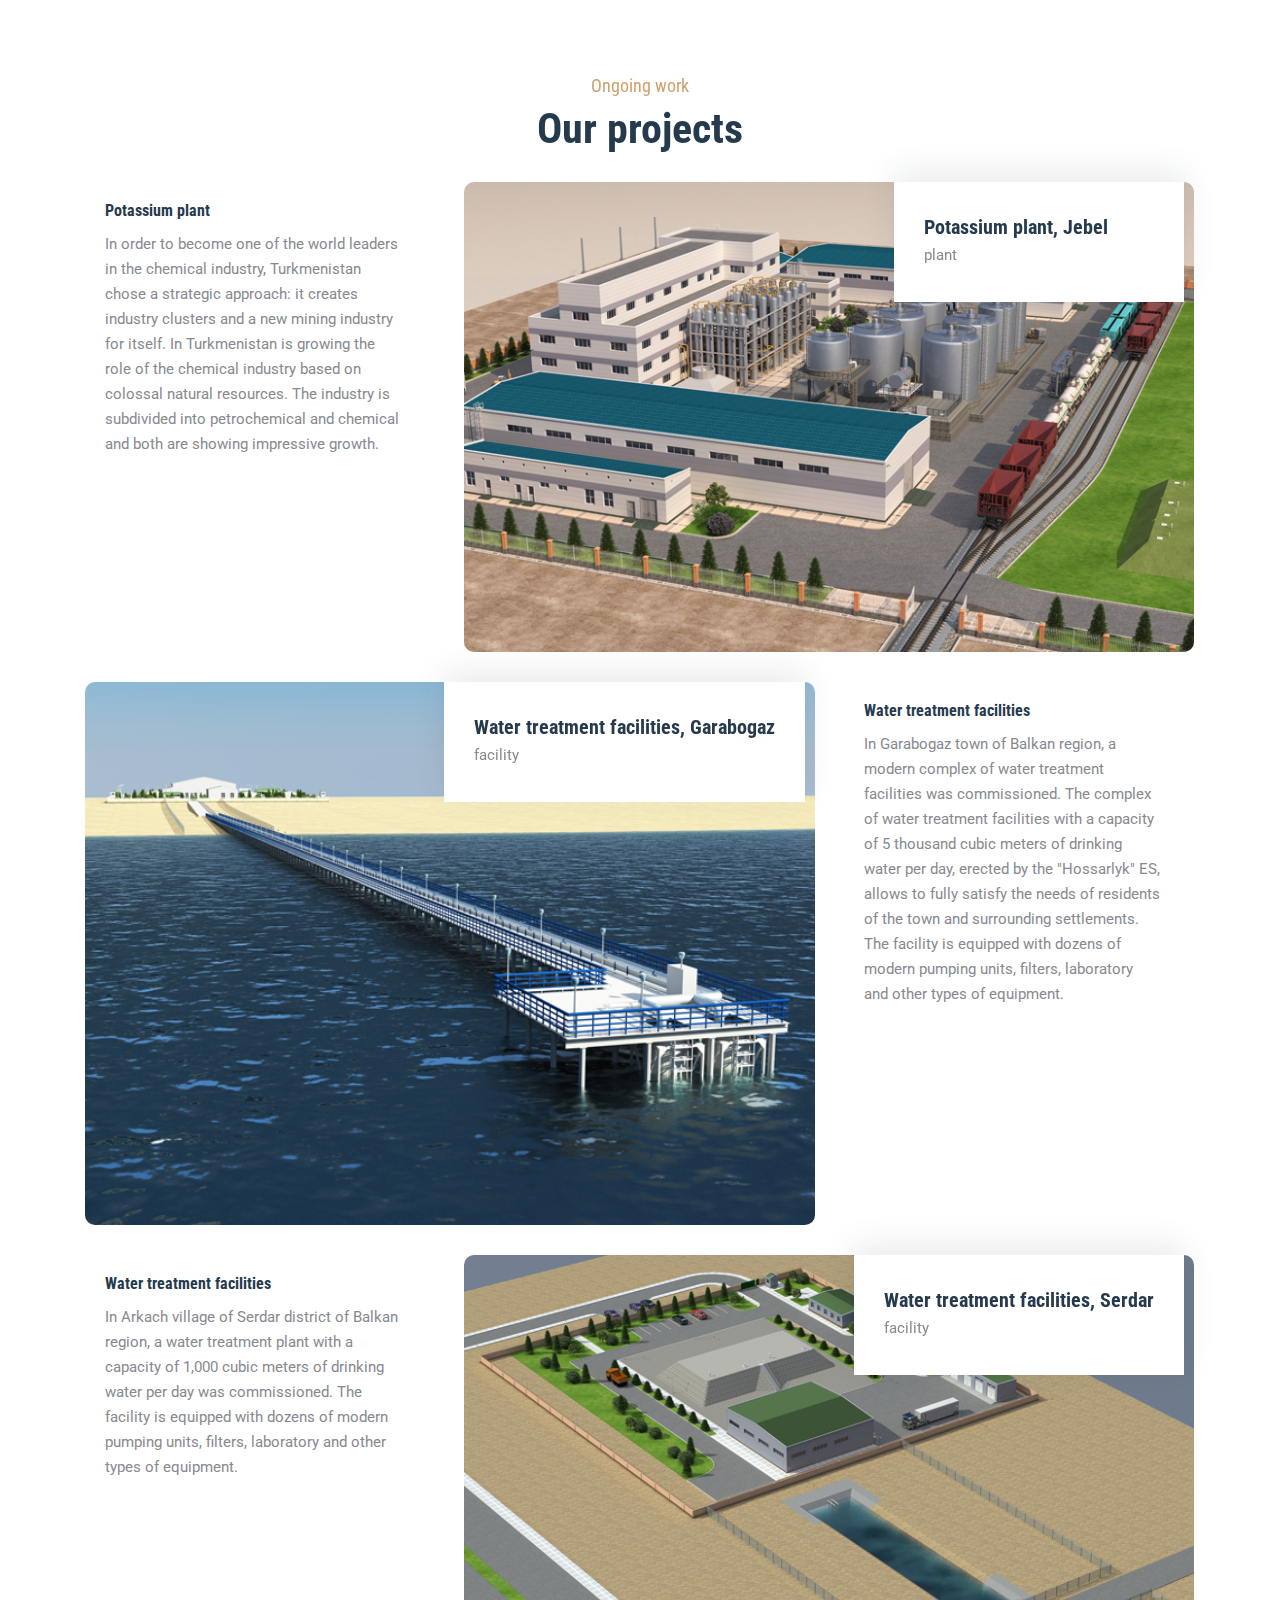
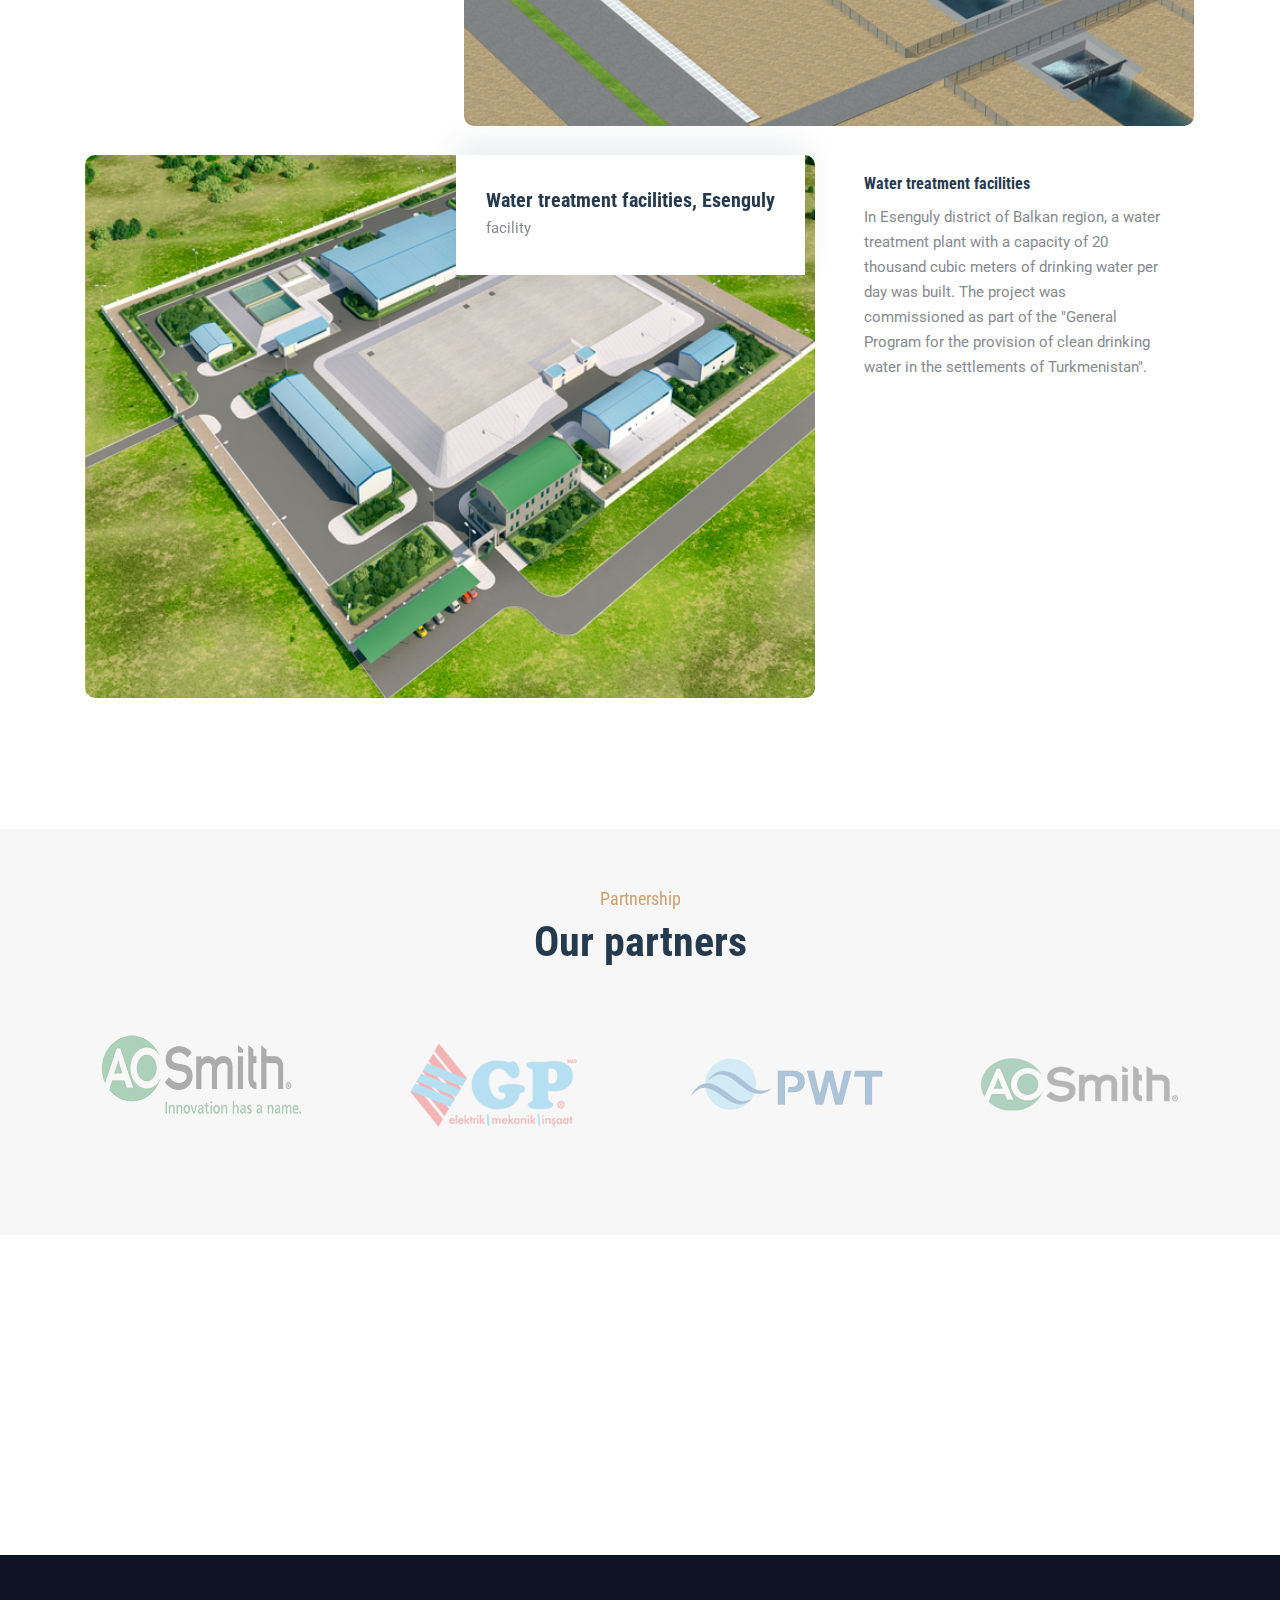
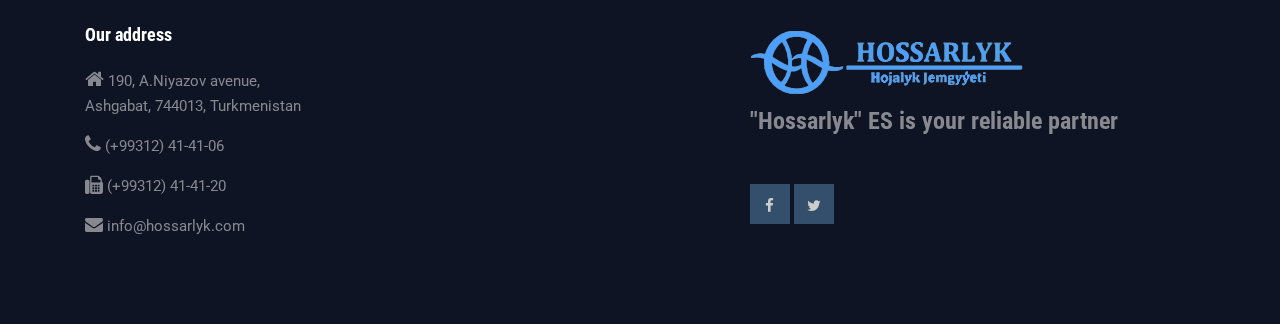
<file: index_us.html>
<!DOCTYPE html>
<html lang="zxx" class="no-js">

<head>
	<!-- Mobile Specific Meta -->
	<meta name="viewport" content="width=device-width, initial-scale=1, shrink-to-fit=no">
	<!-- Favicon-->
	<link rel="shortcut icon" href="img/fav.png">
	<!-- Author Meta -->
	<meta name="author" content="colorlib">
	<!-- Meta Description -->
	<meta name="description" content="">
	<!-- Meta Keyword -->
	<meta name="keywords" content="">
	<!-- meta character set -->
	<meta charset="UTF-8">
	<!-- Site Title -->
	<title>Hossarlyk</title>

	<link rel="shortcut icon" type="image/x-icon" href="img/ion_fav.png">

	<link href="https://fonts.googleapis.com/css?family=Roboto+Condensed:300,400,700|Roboto:400,500" rel="stylesheet">
	<!--
			CSS
			============================================= -->
	<link rel="stylesheet" href="css/linearicons.css">
	<link rel="stylesheet" href="css/font-awesome.min.css">
	<link rel="stylesheet" href="css/bootstrap.css">
	<link rel="stylesheet" href="css/owl.carousel.css">
	<link rel="stylesheet" href="css/magnific-popup.css">
	<link rel="stylesheet" href="css/nice-select.css">
	<link rel="stylesheet" href="css/main.css">
	<link rel="stylesheet" href="css/style.css">
	<link rel="stylesheet" href="css/flaticon.css">
</head>

<body>

	<!-- Start Header Area -->
	<header class="default-header">

		<div class="dropdown">
			<div class="dropbtn us_flag"></div>
			<div class="dropdown-content">
				<a href="index.html">RU</a>
				<a href="index_tm.html">TM</a>
				<a href="index_us.html">EN</a>
			</div>
		</div>

		<nav class="navbar navbar-expand-lg navbar-light">
			<div class="container">
				<a class="navbar-brand" href=".">
					<img src="img/hossarlyk_logo4.png" alt="">
				</a>
				<button class="navbar-toggler" type="button" data-toggle="collapse" data-target="#navbarSupportedContent"
				 aria-controls="navbarSupportedContent" aria-expanded="false" aria-label="Toggle navigation">
					<span class="fa fa-bars"></span>
				</button>

				<div class="collapse navbar-collapse justify-content-end align-items-center" id="navbarSupportedContent">
					<ul class="navbar-nav">
						<li><a class="" href="#home">Main page</a></li>
						<li><a href="#services">Services</a></li>
						<li><a href="#about-area-block">About us</a></li>
						<li><a href="#project">Projects</a></li>
						<li><a href="#contacts">Contacts</a></li>
						<li><a href="https://server1666.shneider-host.ru:2096" target="_blank">Email</a></li>
					</ul>
				</div>
			</div>
		</nav>
	</header>
	<!-- End Header Area -->

	<!-- start banner Area -->
	<section class="home-banner-area relative" id="home" data-parallax="scroll" data-image-src="img/industry-compressor.jpg">
		<div class="overlay-bg overlay"></div>
		<h1 class="template-name">Hossarlyk</h1>
		<div class="container">
			<div class="row fullscreen">
				<div class="banner-content col-lg-12">
					<p>BUILDING FOR SOCIETY</p>
					<h1>
						LITTLE MORE <br>
						THAN BUILDING
					</h1>
					<a href="#project" class="primary-btn">View Projects</a>
					<a href="#contacts" class="primary-btn mar-left">Contact us</a>
				</div>
			</div>
		</div>
		<div class="head-bottom-meta">
			<div class="d-flex meta-left no-padding">
				<a href="https://www.facebook.com/hossarlyk.hj" target="_blank"><span class="fa fa-facebook-f"></span></a>
				<a href="https://twitter.com/hossarlyk" target="_blank"><span class="fa fa-twitter"></span></a>
			</div>
		</div>
	</section>
	<!-- End banner Area -->

	<!-- Start features Area -->
	<section class="features-area section-gap-top" id="news">
		<div class="container" id="services">
			<div class="row feature_inner">
				<div class="col-lg-3 col-md-6">
					<div class="feature-item">
						<i class="fa fa-pencil"></i>
						<h4>Design</h4>
						<p>"Hossarlyk" ES conducts all types of survey work.</p>
					</div>
				</div>
				<div class="col-lg-3 col-md-6">
					<div class="feature-item">
						<i class="fa fa-building"></i>
						<h4>Construction</h4>
						<p>Our team of engineers is ready to implement a project for the construction of treatment facilities of any complexity.</p>
					</div>
				</div>
				<div class="col-lg-3 col-md-6">
					<div class="feature-item">
						<i class="fi flaticon-process"></i>
						<h4>Consulting</h4>
						<p>We will find the best solution for you, taking into account all your requests.</p>
					</div>
				</div>
				<div class="col-lg-3 col-md-6">
					<div class="feature-item">
						<i class="fa fa-wrench"></i>

						<h4>Reconstruction</h4>
						<p>Entrusting us with the reconstruction of wastewater treatment plants, you can be completely sure of the quality of the work performed.</p>
					</div>
				</div>
			</div>
		</div>
	</section>
	<!-- End features Area -->

	<!-- Start Offer Area -->
	<section class="relative">
		<div class="container offer-area">
			<div class="row align-items-center justify-content-end">
				<div class="col-lg-8 offer-right">
					<div class="row">
						<div class="col-lg-12">
							<div class="section-title text-left mb-5">
								<h4>Our services</h4>
								<h2>What we offer:</h2>
							</div>
						</div>
					</div>
					<div class="row">
						<div class="col-lg-6 col-md-6">
							<div class="single-offer">
								<!--<a href="#">-->
									<h4>Design</h4>
								<!--</a>-->
								<p>
									"Hossarlyk" ES is ready to take on the functions of general design and construction of treatment facilities, or to develop separate sections of the project.
									"Hossarlyk" ES performs design and turnkey construction of treatment facilities, water supply, sanitation and wastewater treatment facilities.
									The company has the right to design objects of various levels of responsibility and complexity.
								</p>
							</div>
						</div>

						<div class="col-lg-6 col-md-6">
							<div class="single-offer">
								<!--<a href="#">-->
									<h4>Construction</h4>
								<!--</a>-->
								<p>
									The construction of treatment facilities requires the coordinated work of a team of highly qualified specialists. Thanks to its own design department,
									the company is engaged in the construction of entire turnkey complexes. Starting with the economic feasibility of the project and the selection of the
									technological chain of water purification and ending with the construction of the facility and its commissioning. "Hossarlyk" ES is a team of engineers
									ready to implement a project for the construction of treatment facilities of any complexity.
								</p>
							</div>
						</div>

						<div class="col-lg-6 col-md-6">
							<div class="single-offer">
								<!--<a href="#">-->
									<h4>Consulting</h4>
								<!--</a>-->
								<p>
									Our consulting services on construction issues include planning and design, as well as consultations on the preparation of a contract for construction
									work with a construction company, as well as assistance in disputes (mediation) that may arise between you and your contractors. We will find the best
									solution for you, taking into account all your requests. In addition, we can provide you with consulting services on the acquisition of real estate and
									land, as well as, if necessary, carry out a cost estimate. Our services also include working together with our partners and performing the necessary
									formalities for the acquisition of real estate and land.
								</p>
							</div>
						</div>

						<div class="col-lg-6 col-md-6">
							<div class="single-offer">
								<!--<a href="#">-->
									<h4>Reconstruction</h4>
								<!--</a>-->
								<p>
									Reconstruction of wastewater treatment plants is a set of measures undertaken by our company for:
								<br>
								1.	repair of treatment facilities <br>
								2.	improvement of their performance <br>
								3.	decrease of emissions <br>
								4.	compliance with stringent environmental standards <br>
									Entrusting the reconstruction of wastewater treatment plants of "Hossarlyk" ES, you can be completely sure of the quality of the work performed.
									After all, our engineers have extensive experience in the design, construction and repair of wastewater treatment plants. "Hossarlyk" ES also takes
									full guarantees on the quality of selection and design of equipment for water and wastewater treatment.
								</p>
							</div>
						</div>
					</div>
				</div>
			</div>
		</div>
	</section>
	<!-- End Offer Area -->


	<!-- Start About Area -->
	<section class="about-area section-gap" id="about-area-block">
		<div class="container">
			<div class="row align-items-center justify-content-center">
				<div class="col-lg-7 col-md-12 about-left">
					<img class="img-fluid" src="img/construction-370588.jpg" alt="">
				</div>
				<div class="col-lg-5 col-md-12 about-right">
					<div class="section-title text-left">
						<h4>About us</h4>
						<h2>We are a leading company <br /> in our field.</h2>
					</div>
					<div>
						<p>
							Currently, due to the reduction of world fresh water reserves, the need for desalination of sea water, as well as water purification with a high content of
							salts and other contaminants is becoming more and more urgent. "Hossarlyk" ES is a leader in this direction on the market of Turkmenistan.
							<br>
						</p>
							Our range of desalination services:
							<ul>
								<li>Design and construction</li>
								<li>Design for specific tasks, turnkey construction</li>
								<li>Technological solutions</li>
								<li>Standardized and flexible systems, technological components, services (after-sales service)</li>
							</ul>
					</div>
				</div>
			</div>
		</div>
	</section>
	<!-- End About Area -->

	<!-- Start Project Area -->
	<section class="project-area section-gap-top" id="project">
		<div class="container">
			<div class="row d-flex justify-content-center">
				<div class="col-lg-8">
					<div class="section-title text-center">
						<h4>Ongoing work</h4>
						<h2>Our projects</h2>
					</div>
				</div>
			</div>
			<div class="filters-content">
				<div class="row grid">
					<div class="col-lg-4 col-md-6 grid-sizer"></div>

					<div class="col-lg-4 col-md-6 grid-item all following" data-wow-delay="0s">
						<div class="single-project">
							<div class="card" style="width: 21rem;">
								<div class="card-body">
									<h5 class="card-title">Potassium plant</h5>
									<p class="card-text">
										In order to become one of the world leaders in the chemical industry, Turkmenistan chose a strategic approach: it creates industry clusters and
										a new mining industry for itself. In Turkmenistan is growing the role of the chemical industry based on colossal natural resources. The industry
										is subdivided into petrochemical and chemical and both are showing impressive growth.
									</p>
								</div>
							</div>
						</div>
					</div>

					<div class="col-lg-8 grid-item col-md-6 all upcoming latest">
						<div class="single-project">
							<div class="relative">
								<div class="thumb">
									<img class="image img-fluid" src="img/projects/list8_mod.png" alt="">
								</div>
								<div class="middle">
									<h4>Potassium plant, Jebel</h4>
									<div class="cat">plant</div>
								</div>
								<a class="overlay" href="/img/projects/list8.jpg" target="_blank"></a>
							</div>
						</div>
					</div>

					<div class="col-lg-8 grid-item col-md-6 all popular push-on-tablet2">
						<div class="single-project">
							<div class="relative">
								<div class="thumb">
									<img class="image img-fluid" src="img/projects/cam008A3_mod.png" alt="">
								</div>
								<div class="middle">
									<h4>Water treatment facilities, Garabogaz</h4>
									<div class="cat">facility</div>
								</div>
								<a class="overlay" href="/img/projects/cam008A3.jpg" target="_blank"></a>
							</div>
						</div>
					</div>

					<div class="col-lg-4 grid-item col-md-6 all latest following">
						<div class="single-project">
							<div class="card" style="width: 21rem;">
								<div class="card-body">
									<h5 class="card-title">Water treatment facilities</h5>
									<p class="card-text">
										In Garabogaz town of Balkan region, a modern complex of water treatment facilities was commissioned. The complex of water treatment facilities
										with a capacity of 5 thousand cubic meters of drinking water per day, erected by the "Hossarlyk" ES, allows to fully satisfy the needs of residents
										of the town and surrounding settlements. The facility is equipped with dozens of modern pumping units, filters, laboratory and other types of equipment.
									</p>
								</div>
							</div>
						</div>
					</div>

				</div>

				<div class="row grid">
					<div class="col-lg-4 col-md-6 grid-sizer"></div>

					<div class="col-lg-4 col-md-6 grid-item all following" data-wow-delay="0s">
						<div class="single-project">
							<div class="card" style="width: 21rem;">
								<div class="card-body">
									<h5 class="card-title">Water treatment facilities</h5>
									<p class="card-text">
										In Arkach village of Serdar district of Balkan region, a water treatment plant with a capacity of 1,000 cubic meters of drinking water per day
										was commissioned. The facility is equipped with dozens of modern pumping units, filters, laboratory and other types of equipment.
									</p>
								</div>
							</div>
						</div>
					</div>

					<div class="col-lg-8 grid-item col-md-6 all upcoming latest push-on-tablet3">
						<div class="single-project">
							<div class="relative">
								<div class="thumb">
									<img class="image img-fluid" src="img/projects/A3_2_mod.png" alt="">
								</div>
								<div class="middle">
									<h4>Water treatment facilities, Serdar</h4>
									<div class="cat">facility</div>
								</div>
								<a class="overlay" href="/img/projects/A3_2.jpg" target="_blank"></a>
							</div>
						</div>
					</div>

					<div class="col-lg-8 grid-item col-md-6 all popular push-on-tablet4">
						<div class="single-project">
							<div class="relative">
								<div class="thumb">
									<img class="image img-fluid" src="img/projects/Esenguly_mod.png" alt="">
								</div>
								<div class="middle">
									<h4>Water treatment facilities, Esenguly</h4>
									<div class="cat">facility</div>
								</div>
								<a class="overlay" href="/img/projects/Esenguly.jpg" target="_blank"></a>
							</div>
						</div>
					</div>

					<div class="col-lg-4 grid-item col-md-6 all latest following">
						<div class="single-project">
							<div class="card" style="width: 21rem;">
								<div class="card-body">
									<h5 class="card-title">Water treatment facilities</h5>
									<p class="card-text">
										In Esenguly district of Balkan region, a water treatment plant with a capacity of 20 thousand cubic meters of drinking water per day was built.
										The project was commissioned as part of the "General Program for the provision of clean drinking water in the settlements of Turkmenistan".
									</p>
								</div>
							</div>
						</div>
					</div>

				</div>

			</div>
		</div>
	</section>
	<!-- End Project Area -->

	<!-- Start brands Area -->
	<section class="brands-area">
		<div class="container no-padding">
			<div class="row d-flex justify-content-center">
				<div class="col-lg-12">
					<div class="section-title text-center">
						<h4>Partnership</h4>
						<h2>Our partners</h2>
					</div>
				</div>
			</div>
			<div class="brand-wrap section-gap">
				<div class="row align-items-center active-brand-carusel justify-content-start no-gutters">
					<div class="col single-brand">
						<a href="#"><img class="mx-auto" src="img/brands/a-o-smith-corporation-logo.png" alt=""></a>
					</div>
					<div class="col single-brand">
						<a href="#"><img class="mx-auto" src="img/brands/GP_elektrik_logo.png" alt=""></a>
					</div>
					<div class="col single-brand">
						<a href="#"><img class="mx-auto" src="img/brands/PWT_logo_web.png" alt=""></a>
					</div>
					<div class="col single-brand">
						<a href="#"><img class="mx-auto" src="img/brands/aosmith_logo.png" alt=""></a>
					</div>
					<div class="col single-brand">
						<a href="#"><img class="mx-auto" style="padding-top: 10%;" src="img/brands/vogel_logo.png" alt=""></a>
					</div>
				</div>
			</div>
		</div>
	</section>
	<!-- End brands Area -->

	<!--================Contact Area =================-->
	<section class="contact_area">
		<div class="container-fluid">
			<div class="col-12" id="map-block">
				<iframe src="https://www.google.com/maps/d/u/0/embed?mid=1shZ21kW4_EG8IiYQnb8ZWC99eqnZejVp" width="640" height="480"></iframe>
			</div>
		</div>
	</section>
	<!--================Contact Area =================-->

	<!-- start footer Area -->
	<footer class="footer-area section-gap" id="contacts">
		<div class="container">
			<div class="row">
				<div class="col-lg-4 col-md-6 single-footer-widget">
					<h4>Our address</h4>
					<ul>
						<li><i class="fa fa-home" style="font-size: 20px;" aria-hidden="true"></i> 190, A.Niyazov avenue,
							<br>Ashgabat, 744013, Turkmenistan</li>
						<li><i class="fa fa-phone" style="font-size: 20px;" aria-hidden="true"></i> (+99312) 41-41-06</li>
						<li><i class="fa fa-fax" style="font-size: 18px;" aria-hidden="true"></i> (+99312) 41-41-20</li>
						<li><i class="fa fa-envelope" style="font-size: 18px;" aria-hidden="true"></i> info@hossarlyk.com</li>
					</ul>
				</div>

				<div class="col-lg-3 col-md-6 single-footer-widget">

				</div>
				<div class="col-lg-5 col-md-6 single-footer-widget">
					<a class="navbar-brand" href="index.html">
						<img src="img/hossarlyk_logo4.png" alt="">
					</a>
					<h3>"Hossarlyk" ES is your reliable partner</h3>

					<div class="row footer-bottom d-flex justify-content-between">
						<div class="col-lg-4 col-sm-12 footer-social">
							<a href="https://www.facebook.com/hossarlyk.hj" target="_blank"><i class="fa fa-facebook-f"></i></a>
							<a href="https://twitter.com/hossarlyk" target="_blank"><i class="fa fa-twitter"></i></a>
						</div>
					</div>
				</div>
			</div>
		</div>
	</footer>
	<!-- End footer Area -->

	<!--    START OF BITRIX24 ONLINE CHAT-->
	<script>
        (function(w,d,u){
            var s=d.createElement('script');s.async=true;s.src=u+'?'+(Date.now()/60000|0);
            var h=d.getElementsByTagName('script')[0];h.parentNode.insertBefore(s,h);
        })(window,document,'https://cdn.bitrix24.ru/b12642724/crm/site_button/loader_6_0munux.js');
	</script>
	<!--    END OF BITRIX24 ONLINE CHAT-->

	<script src="js/vendor/jquery-2.2.4.min.js"></script>
	<script src="https://cdnjs.cloudflare.com/ajax/libs/popper.js/1.11.0/umd/popper.min.js" integrity="sha384-b/U6ypiBEHpOf/4+1nzFpr53nxSS+GLCkfwBdFNTxtclqqenISfwAzpKaMNFNmj4"
	 crossorigin="anonymous"></script>
	<script src="js/vendor/bootstrap.min.js"></script>
	<script src="js/jquery.ajaxchimp.min.js"></script>
	<script src="js/parallax.min.js"></script>
	<script src="js/owl.carousel.min.js"></script>
	<script src="js/isotope.pkgd.min.js"></script>
	<script src="js/jquery.nice-select.min.js"></script>
	<script src="js/jquery.magnific-popup.min.js"></script>
	<script src="js/jquery.sticky.js"></script>
	<script src="js/main.js"></script>

	<script>
        var project_clicked = false;
            $('.single-offer').click(function () {
                if (!project_clicked) {
                    $(this).addClass("single-offer-expand");
                    project_clicked = true;
                }
                else {
                    $(this).removeClass("single-offer-expand").addClass("single-offer");
                    project_clicked = false;
                }
            });
	</script>



</body>

</html>
</file>
<file: css/linearicons.css>
@font-face {
	font-family: 'Linearicons-Free';
	src:url('../fonts/Linearicons-Free.eot?w118d');
	src:url('../fonts/Linearicons-Free.eot?#iefixw118d') format('embedded-opentype'),
		url('../fonts/Linearicons-Free.woff2?w118d') format('woff2'),
		url('../fonts/Linearicons-Free.woff?w118d') format('woff'),
		url('../fonts/Linearicons-Free.ttf?w118d') format('truetype'),
		url('../fonts/Linearicons-Free.svg?w118d#Linearicons-Free') format('svg');
	font-weight: normal;
	font-style: normal;
}

.lnr {
	font-family: 'Linearicons-Free';
	speak: none;
	font-style: normal;
	font-weight: normal;
	font-variant: normal;
	text-transform: none;
	line-height: 1;

	/* Better Font Rendering =========== */
	-webkit-font-smoothing: antialiased;
	-moz-osx-font-smoothing: grayscale;
}

.lnr-home:before {
	content: "\e800";
}
.lnr-apartment:before {
	content: "\e801";
}
.lnr-pencil:before {
	content: "\e802";
}
.lnr-magic-wand:before {
	content: "\e803";
}
.lnr-drop:before {
	content: "\e804";
}
.lnr-lighter:before {
	content: "\e805";
}
.lnr-poop:before {
	content: "\e806";
}
.lnr-sun:before {
	content: "\e807";
}
.lnr-moon:before {
	content: "\e808";
}
.lnr-cloud:before {
	content: "\e809";
}
.lnr-cloud-upload:before {
	content: "\e80a";
}
.lnr-cloud-download:before {
	content: "\e80b";
}
.lnr-cloud-sync:before {
	content: "\e80c";
}
.lnr-cloud-check:before {
	content: "\e80d";
}
.lnr-database:before {
	content: "\e80e";
}
.lnr-lock:before {
	content: "\e80f";
}
.lnr-cog:before {
	content: "\e810";
}
.lnr-trash:before {
	content: "\e811";
}
.lnr-dice:before {
	content: "\e812";
}
.lnr-heart:before {
	content: "\e813";
}
.lnr-star:before {
	content: "\e814";
}
.lnr-star-half:before {
	content: "\e815";
}
.lnr-star-empty:before {
	content: "\e816";
}
.lnr-flag:before {
	content: "\e817";
}
.lnr-envelope:before {
	content: "\e818";
}
.lnr-paperclip:before {
	content: "\e819";
}
.lnr-inbox:before {
	content: "\e81a";
}
.lnr-eye:before {
	content: "\e81b";
}
.lnr-printer:before {
	content: "\e81c";
}
.lnr-file-empty:before {
	content: "\e81d";
}
.lnr-file-add:before {
	content: "\e81e";
}
.lnr-enter:before {
	content: "\e81f";
}
.lnr-exit:before {
	content: "\e820";
}
.lnr-graduation-hat:before {
	content: "\e821";
}
.lnr-license:before {
	content: "\e822";
}
.lnr-music-note:before {
	content: "\e823";
}
.lnr-film-play:before {
	content: "\e824";
}
.lnr-camera-video:before {
	content: "\e825";
}
.lnr-camera:before {
	content: "\e826";
}
.lnr-picture:before {
	content: "\e827";
}
.lnr-book:before {
	content: "\e828";
}
.lnr-bookmark:before {
	content: "\e829";
}
.lnr-user:before {
	content: "\e82a";
}
.lnr-users:before {
	content: "\e82b";
}
.lnr-shirt:before {
	content: "\e82c";
}
.lnr-store:before {
	content: "\e82d";
}
.lnr-cart:before {
	content: "\e82e";
}
.lnr-tag:before {
	content: "\e82f";
}
.lnr-phone-handset:before {
	content: "\e830";
}
.lnr-phone:before {
	content: "\e831";
}
.lnr-pushpin:before {
	content: "\e832";
}
.lnr-map-marker:before {
	content: "\e833";
}
.lnr-map:before {
	content: "\e834";
}
.lnr-location:before {
	content: "\e835";
}
.lnr-calendar-full:before {
	content: "\e836";
}
.lnr-keyboard:before {
	content: "\e837";
}
.lnr-spell-check:before {
	content: "\e838";
}
.lnr-screen:before {
	content: "\e839";
}
.lnr-smartphone:before {
	content: "\e83a";
}
.lnr-tablet:before {
	content: "\e83b";
}
.lnr-laptop:before {
	content: "\e83c";
}
.lnr-laptop-phone:before {
	content: "\e83d";
}
.lnr-power-switch:before {
	content: "\e83e";
}
.lnr-bubble:before {
	content: "\e83f";
}
.lnr-heart-pulse:before {
	content: "\e840";
}
.lnr-construction:before {
	content: "\e841";
}
.lnr-pie-chart:before {
	content: "\e842";
}
.lnr-chart-bars:before {
	content: "\e843";
}
.lnr-gift:before {
	content: "\e844";
}
.lnr-diamond:before {
	content: "\e845";
}
.lnr-linearicons:before {
	content: "\e846";
}
.lnr-dinner:before {
	content: "\e847";
}
.lnr-coffee-cup:before {
	content: "\e848";
}
.lnr-leaf:before {
	content: "\e849";
}
.lnr-paw:before {
	content: "\e84a";
}
.lnr-rocket:before {
	content: "\e84b";
}
.lnr-briefcase:before {
	content: "\e84c";
}
.lnr-bus:before {
	content: "\e84d";
}
.lnr-car:before {
	content: "\e84e";
}
.lnr-train:before {
	content: "\e84f";
}
.lnr-bicycle:before {
	content: "\e850";
}
.lnr-wheelchair:before {
	content: "\e851";
}
.lnr-select:before {
	content: "\e852";
}
.lnr-earth:before {
	content: "\e853";
}
.lnr-smile:before {
	content: "\e854";
}
.lnr-sad:before {
	content: "\e855";
}
.lnr-neutral:before {
	content: "\e856";
}
.lnr-mustache:before {
	content: "\e857";
}
.lnr-alarm:before {
	content: "\e858";
}
.lnr-bullhorn:before {
	content: "\e859";
}
.lnr-volume-high:before {
	content: "\e85a";
}
.lnr-volume-medium:before {
	content: "\e85b";
}
.lnr-volume-low:before {
	content: "\e85c";
}
.lnr-volume:before {
	content: "\e85d";
}
.lnr-mic:before {
	content: "\e85e";
}
.lnr-hourglass:before {
	content: "\e85f";
}
.lnr-undo:before {
	content: "\e860";
}
.lnr-redo:before {
	content: "\e861";
}
.lnr-sync:before {
	content: "\e862";
}
.lnr-history:before {
	content: "\e863";
}
.lnr-clock:before {
	content: "\e864";
}
.lnr-download:before {
	content: "\e865";
}
.lnr-upload:before {
	content: "\e866";
}
.lnr-enter-down:before {
	content: "\e867";
}
.lnr-exit-up:before {
	content: "\e868";
}
.lnr-bug:before {
	content: "\e869";
}
.lnr-code:before {
	content: "\e86a";
}
.lnr-link:before {
	content: "\e86b";
}
.lnr-unlink:before {
	content: "\e86c";
}
.lnr-thumbs-up:before {
	content: "\e86d";
}
.lnr-thumbs-down:before {
	content: "\e86e";
}
.lnr-magnifier:before {
	content: "\e86f";
}
.lnr-cross:before {
	content: "\e870";
}
.lnr-menu:before {
	content: "\e871";
}
.lnr-list:before {
	content: "\e872";
}
.lnr-chevron-up:before {
	content: "\e873";
}
.lnr-chevron-down:before {
	content: "\e874";
}
.lnr-chevron-left:before {
	content: "\e875";
}
.lnr-chevron-right:before {
	content: "\e876";
}
.lnr-arrow-up:before {
	content: "\e877";
}
.lnr-arrow-down:before {
	content: "\e878";
}
.lnr-arrow-left:before {
	content: "\e879";
}
.lnr-arrow-right:before {
	content: "\e87a";
}
.lnr-move:before {
	content: "\e87b";
}
.lnr-warning:before {
	content: "\e87c";
}
.lnr-question-circle:before {
	content: "\e87d";
}
.lnr-menu-circle:before {
	content: "\e87e";
}
.lnr-checkmark-circle:before {
	content: "\e87f";
}
.lnr-cross-circle:before {
	content: "\e880";
}
.lnr-plus-circle:before {
	content: "\e881";
}
.lnr-circle-minus:before {
	content: "\e882";
}
.lnr-arrow-up-circle:before {
	content: "\e883";
}
.lnr-arrow-down-circle:before {
	content: "\e884";
}
.lnr-arrow-left-circle:before {
	content: "\e885";
}
.lnr-arrow-right-circle:before {
	content: "\e886";
}
.lnr-chevron-up-circle:before {
	content: "\e887";
}
.lnr-chevron-down-circle:before {
	content: "\e888";
}
.lnr-chevron-left-circle:before {
	content: "\e889";
}
.lnr-chevron-right-circle:before {
	content: "\e88a";
}
.lnr-crop:before {
	content: "\e88b";
}
.lnr-frame-expand:before {
	content: "\e88c";
}
.lnr-frame-contract:before {
	content: "\e88d";
}
.lnr-layers:before {
	content: "\e88e";
}
.lnr-funnel:before {
	content: "\e88f";
}
.lnr-text-format:before {
	content: "\e890";
}
.lnr-text-format-remove:before {
	content: "\e891";
}
.lnr-text-size:before {
	content: "\e892";
}
.lnr-bold:before {
	content: "\e893";
}
.lnr-italic:before {
	content: "\e894";
}
.lnr-underline:before {
	content: "\e895";
}
.lnr-strikethrough:before {
	content: "\e896";
}
.lnr-highlight:before {
	content: "\e897";
}
.lnr-text-align-left:before {
	content: "\e898";
}
.lnr-text-align-center:before {
	content: "\e899";
}
.lnr-text-align-right:before {
	content: "\e89a";
}
.lnr-text-align-justify:before {
	content: "\e89b";
}
.lnr-line-spacing:before {
	content: "\e89c";
}
.lnr-indent-increase:before {
	content: "\e89d";
}
.lnr-indent-decrease:before {
	content: "\e89e";
}
.lnr-pilcrow:before {
	content: "\e89f";
}
.lnr-direction-ltr:before {
	content: "\e8a0";
}
.lnr-direction-rtl:before {
	content: "\e8a1";
}
.lnr-page-break:before {
	content: "\e8a2";
}
.lnr-sort-alpha-asc:before {
	content: "\e8a3";
}
.lnr-sort-amount-asc:before {
	content: "\e8a4";
}
.lnr-hand:before {
	content: "\e8a5";
}
.lnr-pointer-up:before {
	content: "\e8a6";
}
.lnr-pointer-right:before {
	content: "\e8a7";
}
.lnr-pointer-down:before {
	content: "\e8a8";
}
.lnr-pointer-left:before {
	content: "\e8a9";
}
</file>
<file: css/nice-select.css>
.nice-select {
  -webkit-tap-highlight-color: transparent;
  background-color: #fff;
  border-radius: 5px;
  border: solid 1px #e8e8e8;
  box-sizing: border-box;
  clear: both;
  cursor: pointer;
  display: block;
  float: left;
  font-family: inherit;
  font-size: 14px;
  font-weight: normal;
  height: 42px;
  line-height: 40px;
  outline: none;
  padding-left: 18px;
  padding-right: 30px;
  position: relative;
  text-align: left !important;
  -webkit-transition: all 0.2s ease-in-out;
  transition: all 0.2s ease-in-out;
  -webkit-user-select: none;
     -moz-user-select: none;
      -ms-user-select: none;
          user-select: none;
  white-space: nowrap;
  width: auto; }
  .nice-select:hover {
    border-color: #dbdbdb; }
  .nice-select:active, .nice-select.open, .nice-select:focus {
    border-color: #999; }
  .nice-select:after {
    border-bottom: 2px solid #999;
    border-right: 2px solid #999;
    content: '';
    display: block;
    height: 5px;
    margin-top: -4px;
    pointer-events: none;
    position: absolute;
    right: 12px;
    top: 50%;
    -webkit-transform-origin: 66% 66%;
        -ms-transform-origin: 66% 66%;
            transform-origin: 66% 66%;
    -webkit-transform: rotate(45deg);
        -ms-transform: rotate(45deg);
            transform: rotate(45deg);
    -webkit-transition: all 0.15s ease-in-out;
    transition: all 0.15s ease-in-out;
    width: 5px; }
  .nice-select.open:after {
    -webkit-transform: rotate(-135deg);
        -ms-transform: rotate(-135deg);
            transform: rotate(-135deg); }
  .nice-select.open .list {
    opacity: 1;
    pointer-events: auto;
    -webkit-transform: scale(1) translateY(0);
        -ms-transform: scale(1) translateY(0);
            transform: scale(1) translateY(0); }
  .nice-select.disabled {
    border-color: #ededed;
    color: #999;
    pointer-events: none; }
    .nice-select.disabled:after {
      border-color: #cccccc; }
  .nice-select.wide {
    width: 100%; }
    .nice-select.wide .list {
      left: 0 !important;
      right: 0 !important; }
  .nice-select.right {
    float: right; }
    .nice-select.right .list {
      left: auto;
      right: 0; }
  .nice-select.small {
    font-size: 12px;
    height: 36px;
    line-height: 34px; }
    .nice-select.small:after {
      height: 4px;
      width: 4px; }
    .nice-select.small .option {
      line-height: 34px;
      min-height: 34px; }
  .nice-select .list {
    background-color: #fff;
    border-radius: 5px;
    box-shadow: 0 0 0 1px rgba(68, 68, 68, 0.11);
    box-sizing: border-box;
    margin-top: 4px;
    opacity: 0;
    overflow: hidden;
    padding: 0;
    pointer-events: none;
    position: absolute;
    top: 100%;
    left: 0;
    -webkit-transform-origin: 50% 0;
        -ms-transform-origin: 50% 0;
            transform-origin: 50% 0;
    -webkit-transform: scale(0.75) translateY(-21px);
        -ms-transform: scale(0.75) translateY(-21px);
            transform: scale(0.75) translateY(-21px);
    -webkit-transition: all 0.2s cubic-bezier(0.5, 0, 0, 1.25), opacity 0.15s ease-out;
    transition: all 0.2s cubic-bezier(0.5, 0, 0, 1.25), opacity 0.15s ease-out;
    z-index: 9; }
    .nice-select .list:hover .option:not(:hover) {
      background-color: transparent !important; }
  .nice-select .option {
    cursor: pointer;
    font-weight: 400;
    line-height: 40px;
    list-style: none;
    min-height: 40px;
    outline: none;
    padding-left: 18px;
    padding-right: 29px;
    text-align: left;
    -webkit-transition: all 0.2s;
    transition: all 0.2s; }
    .nice-select .option:hover, .nice-select .option.focus, .nice-select .option.selected.focus {
      background-color: #f6f6f6; }
    .nice-select .option.selected {
      font-weight: bold; }
    .nice-select .option.disabled {
      background-color: transparent;
      color: #999;
      cursor: default; }

.no-csspointerevents .nice-select .list {
  display: none; }

.no-csspointerevents .nice-select.open .list {
  display: block; }
</file>
<file: css/main.css>
::-moz-selection{background-color:#cea06c;color:#fff}::selection{background-color:#cea06c;color:#fff}::-webkit-input-placeholder{color:#777777;font-weight:300}:-moz-placeholder{color:#777777;opacity:1;font-weight:300}::-moz-placeholder{color:#777777;opacity:1;font-weight:300}:-ms-input-placeholder{color:#777777;font-weight:300}::-ms-input-placeholder{color:#777777;font-weight:300}body{color:#87898f;font-family:"Roboto",sans-serif;font-size:15px;font-weight:400;line-height:25px;position:relative}ol,ul{margin:0;padding:0;list-style:none}select{display:block}figure{margin:0}a{-webkit-transition:all 0.3s ease 0s;-moz-transition:all 0.3s ease 0s;-o-transition:all 0.3s ease 0s;transition:all 0.3s ease 0s}iframe{border:0}a,a:focus,a:hover{text-decoration:none;outline:0}.btn.active.focus,.btn.active:focus,.btn.focus,.btn.focus:active,.btn:active:focus,.btn:focus{text-decoration:none;outline:0}.card-panel{margin:0;padding:60px}.btn i,.btn-large i,.btn-floating i,.btn-large i,.btn-flat i{font-size:1em;line-height:inherit}.gray-bg{background:#f9f9ff}h1,h2,h3,h4,h5,h6{font-family:"Roboto Condensed",sans-serif;color:#263a4e;line-height:1.1em;margin-bottom:0;margin-top:0;font-weight:700}.h1,.h2,.h3,.h4,.h5,.h6{margin-bottom:0;margin-top:0;font-family:"Roboto Condensed",sans-serif;font-weight:700;color:#263a4e}h1,.h1{font-size:36px}h2,.h2{font-size:42px}h3,.h3{font-size:24px}h4,.h4{font-size:20px}h5,.h5{font-size:16px}h6,.h6{font-size:14px}td,th{border-radius:0px}.clear::before,.clear::after{content:" ";display:table}.clear::after{clear:both}.fz-11{font-size:11px}.fz-12{font-size:12px}.fz-13{font-size:13px}.fz-14{font-size:14px}.fz-15{font-size:15px}.fz-16{font-size:16px}.fz-18{font-size:18px}.fz-30{font-size:30px}.fz-48{font-size:48px !important}.fw100{font-weight:100}.fw300{font-weight:300}.fw400{font-weight:400 !important}.fw500{font-weight:500}.f700{font-weight:700}.fsi{font-style:italic}.mt-10{margin-top:10px}.mt-15{margin-top:15px}.mt-20{margin-top:20px}.mt-25{margin-top:25px}.mt-30{margin-top:30px}.mt-35{margin-top:35px}.mt-40{margin-top:40px}.mt-50{margin-top:50px}.mt-60{margin-top:60px}.mt-70{margin-top:70px}.mt-80{margin-top:80px}.mt-100{margin-top:100px}.mt-120{margin-top:120px}.mt-150{margin-top:150px}.ml-0{margin-left:0 !important}.ml-5{margin-left:5px !important}.ml-10{margin-left:10px}.ml-15{margin-left:15px}.ml-20{margin-left:20px}.ml-30{margin-left:30px}.ml-50{margin-left:50px}.mr-0{margin-right:0 !important}.mr-5{margin-right:5px !important}.mr-15{margin-right:15px}.mr-10{margin-right:10px}.mr-20{margin-right:20px}.mr-30{margin-right:30px}.mr-50{margin-right:50px}.mb-0{margin-bottom:0px}.mb-0-i{margin-bottom:0px !important}.mb-5{margin-bottom:5px}.mb-10{margin-bottom:10px}.mb-15{margin-bottom:15px}.mb-20{margin-bottom:20px}.mb-25{margin-bottom:25px}.mb-30{margin-bottom:30px}.mb-40{margin-bottom:40px}.mb-50{margin-bottom:50px}.mb-60{margin-bottom:60px}.mb-70{margin-bottom:70px}.mb-80{margin-bottom:80px}.mb-90{margin-bottom:90px}.mb-100{margin-bottom:100px}.pt-0{padding-top:0px}.pt-10{padding-top:10px}.pt-15{padding-top:15px}.pt-20{padding-top:20px}.pt-25{padding-top:25px}.pt-30{padding-top:30px}.pt-40{padding-top:40px}.pt-50{padding-top:50px}.pt-60{padding-top:60px}.pt-70{padding-top:70px}.pt-80{padding-top:80px}.pt-90{padding-top:90px}.pt-100{padding-top:100px}.pt-120{padding-top:120px}.pt-150{padding-top:150px}.pb-0{padding-bottom:0px}.pb-10{padding-bottom:10px}.pb-15{padding-bottom:15px}.pb-20{padding-bottom:20px}.pb-25{padding-bottom:25px}.pb-30{padding-bottom:30px}.pb-40{padding-bottom:40px}.pb-50{padding-bottom:50px}.pb-60{padding-bottom:60px}.pb-70{padding-bottom:70px}.pb-80{padding-bottom:80px}.pb-90{padding-bottom:90px}.pb-100{padding-bottom:100px}.pb-120{padding-bottom:120px}.pb-150{padding-bottom:150px}.pr-30{padding-right:30px}.pl-30{padding-left:30px}.pl-90{padding-left:90px}.p-40{padding:40px}.float-left{float:left}.float-right{float:right}.text-italic{font-style:italic}.text-white{color:#fff}.transition{-webkit-transition:all 0.3s ease 0s;-moz-transition:all 0.3s ease 0s;-o-transition:all 0.3s ease 0s;transition:all 0.3s ease 0s}.section-full{padding:100px 0}.section-half{padding:75px 0}.text-center{text-align:center}.text-left{text-align:left}.text-rigth{text-align:right}.flex{display:-webkit-box;display:-webkit-flex;display:-moz-flex;display:-ms-flexbox;display:flex}.inline-flex{display:-webkit-inline-box;display:-webkit-inline-flex;display:-moz-inline-flex;display:-ms-inline-flexbox;display:inline-flex}.flex-grow{-webkit-box-flex:1;-webkit-flex-grow:1;-moz-flex-grow:1;-ms-flex-positive:1;flex-grow:1}.flex-wrap{-webkit-flex-wrap:wrap;-moz-flex-wrap:wrap;-ms-flex-wrap:wrap;flex-wrap:wrap}.flex-left{-webkit-box-pack:start;-ms-flex-pack:start;-webkit-justify-content:flex-start;-moz-justify-content:flex-start;justify-content:flex-start}.flex-middle{-webkit-box-align:center;-ms-flex-align:center;-webkit-align-items:center;-moz-align-items:center;align-items:center}.flex-right{-webkit-box-pack:end;-ms-flex-pack:end;-webkit-justify-content:flex-end;-moz-justify-content:flex-end;justify-content:flex-end}.flex-top{-webkit-align-self:flex-start;-moz-align-self:flex-start;-ms-flex-item-align:start;align-self:flex-start}.flex-center{-webkit-box-pack:center;-ms-flex-pack:center;-webkit-justify-content:center;-moz-justify-content:center;justify-content:center}.flex-bottom{-webkit-align-self:flex-end;-moz-align-self:flex-end;-ms-flex-item-align:end;align-self:flex-end}.space-between{-webkit-box-pack:justify;-ms-flex-pack:justify;-webkit-justify-content:space-between;-moz-justify-content:space-between;justify-content:space-between}.space-around{-ms-flex-pack:distribute;-webkit-justify-content:space-around;-moz-justify-content:space-around;justify-content:space-around}.flex-column{-webkit-box-direction:normal;-webkit-box-orient:vertical;-webkit-flex-direction:column;-moz-flex-direction:column;-ms-flex-direction:column;flex-direction:column}.flex-cell{display:-webkit-box;display:-webkit-flex;display:-moz-flex;display:-ms-flexbox;display:flex;-webkit-box-flex:1;-webkit-flex-grow:1;-moz-flex-grow:1;-ms-flex-positive:1;flex-grow:1}.display-table{display:table}.light{color:#fff}.dark{color:#222}.relative{position:relative}.overflow-hidden{overflow:hidden}.container.fullwidth{width:100%}.container.no-padding{padding-left:0;padding-right:0}.no-padding{padding:0}.section-bg{background:#f9fafc}@media (max-width: 767px){.no-flex-xs{display:block !important}}.row.no-margin{margin-left:0;margin-right:0}.section-gap{padding:70px 0}@media (max-width: 991px){.section-gap{padding:70px 0}}.section-gap-top{padding-top:130px}@media (max-width: 991px){.section-gap-top{padding-top:70px}}.section-gap-bottom{padding-bottom:130px}@media (max-width: 991px){.section-gap-bottom{padding-bottom:70px}}.section-title{text-align:center;margin-bottom:0;}@media (max-width: 991px){.section-title{margin-bottom:40px}}.section-title h4{color:#cea06c;font-weight:400}@media (max-width: 767px){.section-title h4{margin-bottom:10px}}.section-title h2{font-size:42px;margin-top:10px;margin-bottom:30px}@media (max-width: 991px){.section-title h2{margin-bottom:5px;margin-top:0px}}@media (max-width: 991px){.section-title h2{font-size:30px}}.primary-btn{position:relative;display:inline-block;color:#263a4e;padding:12px 35px;font-family:"Roboto",sans-serif;font-size:15px;font-weight:500;outline:none !important;text-align:center;cursor:pointer;text-transform:capitalize;background:transparent;border:1px solid #cea06c;-webkit-transition:all 0.3s ease 0s;-moz-transition:all 0.3s ease 0s;-o-transition:all 0.3s ease 0s;transition:all 0.3s ease 0s}.primary-btn:hover{background:none;color:#7892fe}.overlay{position:absolute;top:0px;left:0px;bottom:0px;right:0px}.video-play-button{position:relative;box-sizing:content-box;display:inline-block;width:32px;height:44px;border-radius:50%;padding:46px 8px 18px 28px}.video-play-button:before,.video-play-button:after{content:"";position:absolute;left:50%;top:50%;-webkit-transform:translate(-50%, -50%);-moz-transform:translate(-50%, -50%);-ms-transform:translate(-50%, -50%);-o-transform:translate(-50%, -50%);transform:translate(-50%, -50%);display:block;width:80px;height:80px;background:#fff;border-radius:50%}.video-play-button:before{z-index:0;-webkit-animation:pulse-border 2000ms ease-out infinite;-moz-animation:pulse-border 2000ms ease-out infinite;-o-animation:pulse-border 2000ms ease-out infinite;animation:pulse-border 2000ms ease-out infinite}.video-play-button:after{z-index:1;-webkit-transition:all 200ms ease;-moz-transition:all 200ms ease;-o-transition:all 200ms ease;transition:all 200ms ease}.video-play-button span{display:block;position:relative;z-index:3;width:0;height:0;border-left:16px solid #cea06c;border-top:8px solid transparent;border-bottom:8px solid transparent}@-webkit-keyframes pulse-border{0%{-webkit-transform:translate(-50%, -50%) translateZ(0) scale(1);-moz-transform:translate(-50%, -50%) translateZ(0) scale(1);-ms-transform:translate(-50%, -50%) translateZ(0) scale(1);-o-transform:translate(-50%, -50%) translateZ(0) scale(1);transform:translate(-50%, -50%) translateZ(0) scale(1);opacity:.7}100%{-webkit-transform:translate(-50%, -50%) translateZ(0) scale(1.5);-moz-transform:translate(-50%, -50%) translateZ(0) scale(1.5);-ms-transform:translate(-50%, -50%) translateZ(0) scale(1.5);-o-transform:translate(-50%, -50%) translateZ(0) scale(1.5);transform:translate(-50%, -50%) translateZ(0) scale(1.5);opacity:0.1}}@-moz-keyframes pulse-border{0%{-webkit-transform:translate(-50%, -50%) translateZ(0) scale(1);-moz-transform:translate(-50%, -50%) translateZ(0) scale(1);-ms-transform:translate(-50%, -50%) translateZ(0) scale(1);-o-transform:translate(-50%, -50%) translateZ(0) scale(1);transform:translate(-50%, -50%) translateZ(0) scale(1);opacity:.7}100%{-webkit-transform:translate(-50%, -50%) translateZ(0) scale(1.5);-moz-transform:translate(-50%, -50%) translateZ(0) scale(1.5);-ms-transform:translate(-50%, -50%) translateZ(0) scale(1.5);-o-transform:translate(-50%, -50%) translateZ(0) scale(1.5);transform:translate(-50%, -50%) translateZ(0) scale(1.5);opacity:0.1}}@-o-keyframes pulse-border{0%{-webkit-transform:translate(-50%, -50%) translateZ(0) scale(1);-moz-transform:translate(-50%, -50%) translateZ(0) scale(1);-ms-transform:translate(-50%, -50%) translateZ(0) scale(1);-o-transform:translate(-50%, -50%) translateZ(0) scale(1);transform:translate(-50%, -50%) translateZ(0) scale(1);opacity:.7}100%{-webkit-transform:translate(-50%, -50%) translateZ(0) scale(1.5);-moz-transform:translate(-50%, -50%) translateZ(0) scale(1.5);-ms-transform:translate(-50%, -50%) translateZ(0) scale(1.5);-o-transform:translate(-50%, -50%) translateZ(0) scale(1.5);transform:translate(-50%, -50%) translateZ(0) scale(1.5);opacity:0.1}}@keyframes pulse-border{0%{-webkit-transform:translate(-50%, -50%) translateZ(0) scale(1);-moz-transform:translate(-50%, -50%) translateZ(0) scale(1);-ms-transform:translate(-50%, -50%) translateZ(0) scale(1);-o-transform:translate(-50%, -50%) translateZ(0) scale(1);transform:translate(-50%, -50%) translateZ(0) scale(1);opacity:.7}100%{-webkit-transform:translate(-50%, -50%) translateZ(0) scale(1.5);-moz-transform:translate(-50%, -50%) translateZ(0) scale(1.5);-ms-transform:translate(-50%, -50%) translateZ(0) scale(1.5);-o-transform:translate(-50%, -50%) translateZ(0) scale(1.5);transform:translate(-50%, -50%) translateZ(0) scale(1.5);opacity:0.1}}@font-face{font-family:"Flaticon";src:url("../fonts/Flaticon.eot");src:url("../fonts/Flaticon.eot?#iefix") format("embedded-opentype"),url("../fonts/Flaticon.woff2") format("woff2"),url("../fonts/Flaticon.woff") format("woff"),url("../fonts/Flaticon.ttf") format("truetype"),url("../fonts/Flaticon.svg#Flaticon") format("svg");font-weight:normal;font-style:normal}@media screen and (-webkit-min-device-pixel-ratio: 0){@font-face{font-family:"Flaticon";src:url("../fonts/Flaticon.svg#Flaticon") format("svg")}}.fi:before{display:inline-block;font-family:"Flaticon";font-style:normal;font-weight:normal;font-variant:normal;line-height:1;text-decoration:inherit;text-rendering:optimizeLegibility;text-transform:none;-moz-osx-font-smoothing:grayscale;-webkit-font-smoothing:antialiased;font-smoothing:antialiased}.flaticon-compass:before{content:"\f100"}.flaticon-desk:before{content:"\f101"}.flaticon-bathroom:before{content:"\f102"}.flaticon-beach:before{content:"\f103"}.sticky-wrapper{position:absolute;width:100%;height:80px !important}.sticky-wrapper.is-sticky .default-header{background:#263a4e;box-shadow:-21.213px 21.213px 30px 0px rgba(158,158,158,0.3)}.default-header{position:absolute;top:0;left:0;width:100%;z-index:9;background:transparent}@media (max-width: 991px){.default-header{background:#263a4e}}.default-header .navbar{padding:22px 16px}.default-header .navbar .navbar-toggler{border:1px solid #fff;border-color:#fff;cursor:pointer}.default-header .navbar .navbar-toggler:focus{outline:none}.default-header .navbar .navbar-toggler span{color:#fff}.default-header .dropdown-item{font-size:14px;width:auto !important;text-align:left}@media (max-width: 767px){.default-header .dropdown-item{text-align:left;padding:0.25rem}}.default-header .dropdown-item{font-size:14px;width:auto !important;text-align:left}@media (max-width: 767px){.default-header .dropdown-item{text-align:left;padding:0.25rem}}@media (min-width: 991px){.default-header .dropdown .dropdown-menu{display:none;opacity:0;visibility:hidden;-webkit-transition:all 200ms ease-in;-moz-transition:all 200ms ease-in;-ms-transition:all 200ms ease-in;-o-transition:all 200ms ease-in;transition:all 200ms ease-in}.default-header .dropdown:hover .dropdown-menu{display:block;opacity:1;visibility:visible}}.default-header .dropdown-menu{border-radius:0;margin-top:27px;border:none}@media (max-width: 991px){.default-header .dropdown-menu{margin-top:0px}}.default-header .dropdown-menu a{padding:5px 15px}@media (max-width: 767px){.default-header .dropdown-menu{margin-top:0px}}.default-header .dropdown-item:focus,.default-header .dropdown-item:hover{color:#16181b;text-decoration:none;background-color:transparent}.menu-bar{cursor:pointer}.menu-bar span{color:#222;font-size:24px}@media (max-width: 992px){.navbar-nav{height:auto;max-height:400px;overflow-x:hidden}}.main-menubar{display:none !important}@media (max-width: 991.98px){.main-menubar{display:block !important}}.navbar-nav a{text-transform:uppercase;font-size:13px;font-weight:500;color:#fff;padding:32px 20px}.navbar-nav a:hover,.navbar-nav a.active{color:#cea06c}@media (max-width: 992px){.navbar-nav{margin-top:10px}.navbar-nav a{padding:0}.navbar-nav li{padding:10px 0}}@media (max-width: 991px){.navbar-nav .dropdown .dropdown-menu{background:transparent}}.navbar-nav .dropdown .dropdown-item{color:#263a4e;text-transform:capitalize}.navbar-nav .dropdown .dropdown-item:hover{color:#cea06c}@media (max-width: 991px){.navbar-nav .dropdown .dropdown-item{color:#fff}}.parallax-mirror{max-height:900px}.home-banner-area .template-name{-webkit-transform:rotate(-90deg);-moz-transform:rotate(-90deg);-ms-transform:rotate(-90deg);-o-transform:rotate(-90deg);transform:rotate(-90deg);position:absolute;top:24%;left:-1%;font-size:150px;font-weight:700;text-transform:uppercase;color:rgba(255,255,255,0.05)}@media (max-width: 767px){.home-banner-area .template-name{display:none}}.home-banner-area .fullscreen{height:900px}@media (max-width: 1199.98px){.home-banner-area .fullscreen{height:700px}}.home-banner-area .overlay{background:rgba(5,10,52,0.6)}.home-banner-area .banner-content{margin-top:25%}@media (max-width: 991px){.home-banner-area .banner-content{margin-top:37%;text-align:center}}@media (max-width: 767px){.home-banner-area .banner-content{margin-top:50%;text-align:center}}.home-banner-area .banner-content h1{color:#fff;font-size:100px;line-height:100px;font-weight:700;text-transform:uppercase;margin-bottom:20px}@media (max-width: 991.98px){.home-banner-area .banner-content h1{font-size:45px;line-height:60px}}@media (max-width: 991.98px){.home-banner-area .banner-content h1 br{display:none}}@media (max-width: 414px){.home-banner-area .banner-content h1{font-size:40px;line-height:50px}}.home-banner-area .banner-content p{font-size:18px;font-weight:300;text-transform:uppercase;color:#fff}.home-banner-area .banner-content .primary-btn{border:1px solid #fff;color:#fff;margin-top:20px}.home-banner-area .banner-content .primary-btn:hover{border:1px solid #fff}.banner-area{background:url(../img/water-lake.png) no-repeat;background-size:cover}.banner-area .banner-content{min-height:450px}.banner-area .overlay-bg{background:rgba(7,4,31,0.6)}.banner-area h1{font-size:50px;margin-bottom:10px}@media (max-width: 768px){.banner-area h1{font-size:35px}}.banner-area p{margin-bottom:0px;color:#fff}.head-bottom-meta{position:absolute;bottom:50px;left:50px;color:#fff}@media (max-width: 991px){.head-bottom-meta{left:50%;-webkit-transform:translateX(-50%);-moz-transform:translateX(-50%);-ms-transform:translateX(-50%);-o-transform:translateX(-50%);transform:translateX(-50%)}}.head-bottom-meta .meta-left a{margin-right:20px;color:#fff;cursor:pointer;-webkit-transition:all 0.3s ease 0s;-moz-transition:all 0.3s ease 0s;-o-transition:all 0.3s ease 0s;transition:all 0.3s ease 0s}.head-bottom-meta .meta-left a:hover{color:#cea06c}@media (max-width: 767px){.head-bottom-meta .flex-row{flex-direction:column !important}.head-bottom-meta .d-flex{display:block !important}}.top-section-area #imaginary_container{background:#fff;padding:24px}.top-section-area .stylish-input-group .form-control{border-right:0;box-shadow:0 0 0;border-color:#eee;background-color:#f7f7f7}.top-section-area .input-group-addon{background-color:#f7f7f7 !important;border-color:#eee}.top-section-area .stylish-input-group button{border:0;background:transparent}.top-section-area input{font-size:14px}.features-area{padding-bottom:80px}@media (max-width: 991px){.features-area{padding-bottom:20px}}.feature-item{padding:0px 17px;text-align:center;margin-bottom:50px}.feature-item i{margin-bottom:35px;font-size:65px;border:1px solid #9499a5;padding:36px 41px;display:inline-block;color:#263a4e;-webkit-transition:all 0.3s ease 0s;-moz-transition:all 0.3s ease 0s;-o-transition:all 0.3s ease 0s;transition:all 0.3s ease 0s}@media (max-width: 767px){.feature-item i{margin-bottom:20px}}.feature-item h4{font-size:20px;margin-bottom:15px;text-transform:capitalize;-webkit-transition:all 0.3s ease 0s;-moz-transition:all 0.3s ease 0s;-o-transition:all 0.3s ease 0s;transition:all 0.3s ease 0s}.feature-item p{margin-bottom:0px}.feature-item:hover i{border:1px solid #cea06c}.feature-item:hover h4{color:#cea06c}.about-area{background:#f7f7f7}@media (max-width: 991px){.about-area .about-left{margin-bottom:50px}}.about-right{padding-left:40px}@media (max-width: 1199px){.about-right{padding-left:15px}}.about-right .section-title{margin-bottom:20px}.about-right .primary-btn{margin-top:35px}.about-right p:last-child{margin-bottom:0px}.about-content{margin-top:135px;margin-bottom:112px;color:#fff;position:relative}@media (max-width: 767px){.about-content{margin-top:140px}}.offer-area{background:#f7f7f7;padding:130px 0px 100px}@media (max-width: 991px){.offer-area{padding:70px 0px 40px}}.offer-area:after{position:absolute;content:"";top:70px;left:1%;width:36%;bottom:70px;background:url(../img/waters-compressor.jpg) no-repeat center center/cover;z-index:1}@media (max-width: 1199px){.offer-area:after{width:32%}}@media (max-width: 991px){.offer-area:after{display:none}}@media (max-width: 991px){.offer-area .justify-content-end{justify-content:flex-start !important}}.offer-area .offer-right{padding-left:35px}@media (max-width: 1024px){.offer-area .offer-right{padding-left:15px}}.offer-area .single-offer{padding:2%;background:#fff;margin-bottom:30px;border:1px solid transparent;-webkit-transition:all 0.3s ease 0s;-moz-transition:all 0.3s ease 0s;-o-transition:all 0.3s ease 0s;transition:all 0.3s ease 0s}.offer-area .single-offer h4{margin:0px 0px 20px;font-weight:400}.offer-area .single-offer p{margin-bottom:0px}.offer-area .single-offer:hover{border:1px solid #cea06c}.project-area{padding-bottom:100px}@media (max-width: 991px){.project-area{padding-bottom:40px}}.project-area .filters{text-align:center}@media (max-width: 991px){.project-area .filters{margin-top:40px}}.project-area .filters ul{padding:0}@media (max-width: 991px){.project-area .filters ul{text-align:center}}.project-area .filters ul li{list-style:none;display:inline-block;padding:0 15px;cursor:pointer;position:relative;text-transform:uppercase;font-size:13px;color:#263a4e}.project-area .filters ul li:last-child{padding-right:0}@media (max-width: 991px){.project-area .filters ul li:first-child{padding-left:0}}.project-area .filters ul li.active,.project-area .filters ul li:hover{color:#cea06c}.project-area .filters-content .show{opacity:1;visibility:visible;transition:all 350ms}.project-area .filters-content .hide{opacity:0;visibility:hidden;transition:all 350ms}.project-area .filters-content img{border-radius:10px;width:100%}.single-project{border-radius:5px;margin-bottom:30px}.single-project .thumb .image{opacity:1;display:block;width:100%;height:100%;transition:0.5s ease;backface-visibility:hidden}.single-project .middle{transition:0.5s ease;position:absolute;right:0;top:0px;min-width:290px;background:#fff;box-shadow:0px -10px 30px rgba(38,58,78,0.1);padding:34px 30px}@media (min-width: 1200px){.single-project .middle{right:10px}}.single-project .middle h4{font-size:20px;margin-bottom:5px}.single-project .middle .cat{-webkit-transition:all 0.3s ease 0s;-moz-transition:all 0.3s ease 0s;-o-transition:all 0.3s ease 0s;transition:all 0.3s ease 0s}.single-project:hover .middle .cat{color:#cea06c}.callto-area{background:url(../img/ct1.jpg) center;background-size:cover;text-align:center}.callto-area .call-wrap{position:relative}.callto-area h1{font-size:42px;color:#fff;text-align:center;margin-bottom:50px}.callto-area p{margin-bottom:0px;font-weight:500;margin-top:20px;color:#fff}.callto-area .overlay-bg{background:rgba(5,10,52,0.7)}.testimonial-area{background:#f7f7f7}.testimonial-area .owl-controls{margin-top:70px}@media (max-width: 991px){.testimonial-area .owl-controls{display:none}}.testimonial-area .owl-dots{text-align:center;bottom:5px;margin-top:0px;width:100%;-webkit-backface-visibility:hidden;-moz-backface-visibility:hidden;-ms-backface-visibility:hidden;backface-visibility:hidden}.testimonial-area .owl-dot{height:4px;width:20px;display:inline-block;background:rgba(127,127,127,0.5);margin:0px 10px;border-radius:5px;-webkit-transition:all 0.3s ease 0s;-moz-transition:all 0.3s ease 0s;-o-transition:all 0.3s ease 0s;transition:all 0.3s ease 0s}.testimonial-area .owl-dot.active{-webkit-transition:all 0.3s ease 0s;-moz-transition:all 0.3s ease 0s;-o-transition:all 0.3s ease 0s;transition:all 0.3s ease 0s;padding:0px 25px 0px 0px;background:#cea06c}.single-testimonial{background-color:#fff;padding:30px;border:1px solid transparent;-webkit-transition:all 0.3s ease 0s;-moz-transition:all 0.3s ease 0s;-o-transition:all 0.3s ease 0s;transition:all 0.3s ease 0s}.single-testimonial h4{margin:20px 0px 10px;font-size:18px;text-transform:uppercase}.single-testimonial p{margin-bottom:0px}.single-testimonial .thumb{margin-right:20px}.single-testimonial .thumb img{width:auto}.single-testimonial:hover{border:1px solid #cea06c}.brands-area{padding:60px 0px}.brands-area .brand-wrap{padding:40px 0}.brands-area .brand-wrap .owl-carousel .owl-item img{width:auto !important}.brands-area .brand-wrap .single-brand{text-align:center;filter:grayscale(100%);-o-filter:grayscale(100%);-ms-filter:grayscale(100%);-moz-filter:grayscale(100%);-webkit-filter:grayscale(100%);opacity:.3;-webkit-transition:all 0.3s ease 0s;-moz-transition:all 0.3s ease 0s;-o-transition:all 0.3s ease 0s;transition:all 0.3s ease 0s}.brands-area .brand-wrap .single-brand:hover{filter:grayscale(0%);-o-filter:grayscale(0%);-ms-filter:grayscale(0%);-moz-filter:grayscale(0%);-webkit-filter:grayscale(0%);opacity:1}.mapBox{height:420px;margin-bottom:80px}.contact_info .info_item{position:relative;padding-left:45px}.contact_info .info_item i{position:absolute;left:0;top:0;font-size:20px;line-height:24px;color:#263a4e;font-weight:600}.contact_info .info_item h6{font-size:16px;line-height:24px;color:"Roboto",sans-serif;font-weight:bold;margin-bottom:0px;color:#263a4e}.contact_info .info_item h6 a{color:#263a4e}.contact_info .info_item p{font-size:14px;line-height:24px;padding:2px 0px}.contact_form .form-group{margin-bottom:10px}.contact_form .form-group .form-control{line-height:26px;color:#999;border:1px solid #eeeeee;font-family:"Roboto",sans-serif;border-radius:0px;padding-left:20px}.contact_form .form-group .form-control:focus{box-shadow:none;outline:none}.contact_form .form-group .form-control.placeholder{color:#263a4e;font-size:13px}.contact_form .form-group .form-control:-moz-placeholder{color:#263a4e;font-size:13px}.contact_form .form-group .form-control::-moz-placeholder{color:#263a4e;font-size:13px}.contact_form .form-group .form-control::-webkit-input-placeholder{color:#263a4e;font-size:13px}.contact_form .form-group textarea{resize:none}.contact_form .form-group textarea.form-control{height:140px}.contact_form .primary-btn{margin-top:20px;cursor:pointer}.modal-message .modal-dialog{position:absolute;top:36%;left:50%;transform:translateX(-50%) translateY(-50%) !important;margin:0px;max-width:500px;width:100%}.modal-message .modal-dialog .modal-content .modal-header{text-align:center;display:block;border-bottom:none;padding-top:50px;padding-bottom:50px}.modal-message .modal-dialog .modal-content .modal-header .close{position:absolute;right:-15px;top:-15px;padding:0px;color:#fff;opacity:1;cursor:pointer}.modal-message .modal-dialog .modal-content .modal-header h2{display:block;text-align:center;color:#cea06c;padding-bottom:10px;font-family:"Roboto",sans-serif}.modal-message .modal-dialog .modal-content .modal-header p{display:block}.blog-home-banner{background:url(../img/blog/blog-home-banner.jpg) bottom;background-size:cover;padding:130px 0px}.blog-home-banner h1 span{color:#cea06c}.blog-home-banner .primary-btn{color:#fff;background:#cea06c}.blog-home-banner .primary-btn:hover{color:#cea06c;background:#fff}.blog-home-banner .overlay-bg{background:rgba(0,0,0,0.3)}.blog-page{background:#f9f9ff}.blog-header-content h1{max-width:500px;margin-left:auto;margin-right:auto}@media (max-width: 414px){.blog-header-content h1{font-size:30px}}.blog-header-content p{margin:20px 0px}.top-category-widget-area{background-color:#f9f9ff}.top-category-widget-area .single-cat-widget{position:relative;text-align:center}.top-category-widget-area .single-cat-widget .overlay-bg{background:rgba(0,0,0,0.85);margin:7%;-webkit-transition:all 0.3s ease 0s;-moz-transition:all 0.3s ease 0s;-o-transition:all 0.3s ease 0s;transition:all 0.3s ease 0s}.top-category-widget-area .single-cat-widget img{width:100%}.top-category-widget-area .single-cat-widget .content-details{top:32%;left:0;right:0;margin-left:auto;margin-right:auto;color:#fff;bottom:0px;position:absolute}.top-category-widget-area .single-cat-widget .content-details h4{color:#fff}.top-category-widget-area .single-cat-widget .content-details span{display:inline-block;background:#fff;width:60%;height:1%}.top-category-widget-area .single-cat-widget:hover .overlay-bg{background:rgba(206,160,108,0.85);margin:7%;-webkit-transition:all 0.3s ease 0s;-moz-transition:all 0.3s ease 0s;-o-transition:all 0.3s ease 0s;transition:all 0.3s ease 0s}@media (max-width: 991px){.top-category-widget-area .single-cat-widget{margin-bottom:50px}}.post-content-area{background-color:#f9f9ff}.post-content-area .single-post{margin-bottom:50px}.post-content-area .single-post .meta-details{text-align:right;margin-top:35px}@media (max-width: 767px){.post-content-area .single-post .meta-details{text-align:left}}.post-content-area .single-post .meta-details .tags{margin-bottom:30px}.post-content-area .single-post .meta-details .tags li{display:inline-block;font-size:14px}.post-content-area .single-post .meta-details .tags li a{color:#263a4e;-webkit-transition:all 0.3s ease 0s;-moz-transition:all 0.3s ease 0s;-o-transition:all 0.3s ease 0s;transition:all 0.3s ease 0s}.post-content-area .single-post .meta-details .tags li a:hover{color:#cea06c}@media (max-width: 1024px){.post-content-area .single-post .meta-details{margin-top:0px}}.post-content-area .single-post .user-name a,.post-content-area .single-post .date a,.post-content-area .single-post .view a,.post-content-area .single-post .comments a{color:#87898f;margin-right:10px;-webkit-transition:all 0.3s ease 0s;-moz-transition:all 0.3s ease 0s;-o-transition:all 0.3s ease 0s;transition:all 0.3s ease 0s}.post-content-area .single-post .user-name a:hover,.post-content-area .single-post .date a:hover,.post-content-area .single-post .view a:hover,.post-content-area .single-post .comments a:hover{color:#cea06c}.post-content-area .single-post .user-name .lnr,.post-content-area .single-post .date .lnr,.post-content-area .single-post .view .lnr,.post-content-area .single-post .comments .lnr{font-weight:900;color:#263a4e}.post-content-area .single-post .feature-img img{width:100%}.post-content-area .single-post .posts-title h3{margin:20px 0px}.post-content-area .single-post .excert{margin-bottom:20px}.post-content-area .single-post .primary-btn{background:#fff !important;color:#263a4e !important;-webkit-transition:all 0.3s ease 0s;-moz-transition:all 0.3s ease 0s;-o-transition:all 0.3s ease 0s;transition:all 0.3s ease 0s;border-radius:0px !important;box-shadow:none !important}.post-content-area .single-post .primary-btn:hover{background:#cea06c !important;color:#fff !important}.posts-list .posts-title h3{-webkit-transition:all 0.3s ease 0s;-moz-transition:all 0.3s ease 0s;-o-transition:all 0.3s ease 0s;transition:all 0.3s ease 0s}.posts-list .posts-title h3:hover{color:#cea06c}.blog-pagination{padding-top:60px;padding-bottom:120px}@media (max-width: 991px){.blog-pagination{padding-top:20px;padding-bottom:50px}}.blog-pagination .page-link{border-radius:0}.blog-pagination .page-item{border:none}.page-link{background:transparent;font-weight:400}.blog-pagination .page-item.active .page-link{background-color:#cea06c;border-color:transparent;color:#fff}.blog-pagination .page-link{position:relative;display:block;padding:0.5rem 0.75rem;margin-left:-1px;line-height:1.25;color:#87898f;border:none}.blog-pagination .page-link .lnr{font-weight:600}.blog-pagination .page-item:last-child .page-link,.blog-pagination .page-item:first-child .page-link{border-radius:0}.blog-pagination .page-link:hover{color:#fff;text-decoration:none;background-color:#cea06c;border-color:#eee}.sidebar-widgets{padding-bottom:120px}.widget-wrap{background:#fafaff;padding:20px 0px;border:1px solid #eee}@media (max-width: 991px){.widget-wrap{margin-top:50px}}.widget-wrap .single-sidebar-widget{margin:30px 30px;padding-bottom:30px;border-bottom:1px solid #eee}.widget-wrap .single-sidebar-widget:last-child{border-bottom:none;margin-bottom:0px}.widget-wrap .search-widget form.search-form input[type=text]{color:#fff;padding:10px 22px;font-size:14px;border:none;float:left;width:80%;border-bottom-left-radius:20px;border-top-left-radius:20px;background:#cea06c}.widget-wrap .search-widget ::-webkit-input-placeholder{color:#fff}.widget-wrap .search-widget ::-moz-placeholder{color:#fff}.widget-wrap .search-widget :-ms-input-placeholder{color:#fff}.widget-wrap .search-widget :-moz-placeholder{color:#fff}.widget-wrap .search-widget form.search-form button{float:left;width:20%;padding:10px;background:#cea06c;color:#fff;font-size:17px;border:none;cursor:pointer;border-bottom-right-radius:20px;border-top-right-radius:20px}.widget-wrap .search-widget form.search-form::after{content:"";clear:both;display:table}.widget-wrap .user-info-widget{text-align:center}.widget-wrap .user-info-widget a h4{margin-top:40px;margin-bottom:5px;-webkit-transition:all 0.3s ease 0s;-moz-transition:all 0.3s ease 0s;-o-transition:all 0.3s ease 0s;transition:all 0.3s ease 0s}.widget-wrap .user-info-widget .social-links li{display:inline-block;margin-bottom:10px}.widget-wrap .user-info-widget .social-links li a{color:#263a4e;padding:10px;font-size:14px;-webkit-transition:all 0.3s ease 0s;-moz-transition:all 0.3s ease 0s;-o-transition:all 0.3s ease 0s;transition:all 0.3s ease 0s}.widget-wrap .user-info-widget .social-links li a:hover{color:#cea06c}.widget-wrap .popular-post-widget .popular-title{background:#cea06c;color:#fff;text-align:center;padding:12px 0px}.widget-wrap .popular-post-widget .popular-post-list{margin-top:30px}.widget-wrap .popular-post-widget .popular-post-list .thumb img{width:100%}.widget-wrap .popular-post-widget .single-post-list{margin-bottom:20px}.widget-wrap .popular-post-widget .single-post-list .details{margin-left:12px}.widget-wrap .popular-post-widget .single-post-list .details h6{font-weight:600;margin-bottom:10px;-webkit-transition:all 0.3s ease 0s;-moz-transition:all 0.3s ease 0s;-o-transition:all 0.3s ease 0s;transition:all 0.3s ease 0s}.widget-wrap .popular-post-widget .single-post-list .details h6:hover{color:#cea06c}.widget-wrap .popular-post-widget .single-post-list .details p{margin-bottom:0px}.widget-wrap .ads-widget img{width:100%}.widget-wrap .post-category-widget .category-title{background:#cea06c;color:#fff;text-align:center;padding:12px 0px}.widget-wrap .post-category-widget .cat-list li{padding-top:15px;padding-bottom:8px;border-bottom:2px dotted #eee;-webkit-transition:all 0.3s ease 0s;-moz-transition:all 0.3s ease 0s;-o-transition:all 0.3s ease 0s;transition:all 0.3s ease 0s}.widget-wrap .post-category-widget .cat-list li p{font-weight:300;font-size:14px;margin-bottom:0px;-webkit-transition:all 0.3s ease 0s;-moz-transition:all 0.3s ease 0s;-o-transition:all 0.3s ease 0s;transition:all 0.3s ease 0s}.widget-wrap .post-category-widget .cat-list li a{color:#87898f}.widget-wrap .post-category-widget .cat-list li:hover{border-color:#cea06c}.widget-wrap .post-category-widget .cat-list li:hover p{color:#cea06c}.widget-wrap .newsletter-widget .newsletter-title{background:#cea06c;color:#fff;text-align:center;padding:12px 0px}.widget-wrap .newsletter-widget .col-autos{width:100%}.widget-wrap .newsletter-widget p{text-align:center;margin:20px 0px}.widget-wrap .newsletter-widget .bbtns{background:#cea06c;color:#fff;font-size:12px;font-weight:500;padding:6px 20px;border-radius:0}.widget-wrap .newsletter-widget .input-group-text{background:#fff;border-radius:0px;vertical-align:top}.widget-wrap .newsletter-widget .input-group-text i{color:#ccc;margin-top:-1px}.widget-wrap .newsletter-widget .form-control{border-left:none !important;border-right:none !important;border-radius:0px;font-size:13px;color:#ccc;padding:9px;padding-left:0px}.widget-wrap .newsletter-widget .form-control:focus{box-shadow:none;border-color:#ccc}.widget-wrap .newsletter-widget ::-webkit-input-placeholder{font-size:13px;color:#ccc}.widget-wrap .newsletter-widget ::-moz-placeholder{font-size:13px;color:#ccc}.widget-wrap .newsletter-widget :-ms-input-placeholder{font-size:13px;color:#ccc}.widget-wrap .newsletter-widget :-moz-placeholder{font-size:13px;color:#ccc}.widget-wrap .newsletter-widget .text-bottom{margin-bottom:0px}.widget-wrap .tag-cloud-widget .tagcloud-title{background:#cea06c;color:#fff;text-align:center;padding:12px 0px;margin-bottom:30px}.widget-wrap .tag-cloud-widget ul li{display:inline-block;border:1px solid #eee;background:#fff;padding:4px 14px;margin-bottom:10px;-webkit-transition:all 0.3s ease 0s;-moz-transition:all 0.3s ease 0s;-o-transition:all 0.3s ease 0s;transition:all 0.3s ease 0s}.widget-wrap .tag-cloud-widget ul li:hover{background:#cea06c}.widget-wrap .tag-cloud-widget ul li:hover a{color:#fff}.widget-wrap .tag-cloud-widget ul li a{font-size:12px;color:#263a4e}.single-post-area .meta-details{margin-top:20px !important}.single-post-area .social-links li{display:inline-block;margin-bottom:10px}.single-post-area .social-links li a{color:#263a4e;padding:7px;font-size:14px;-webkit-transition:all 0.3s ease 0s;-moz-transition:all 0.3s ease 0s;-o-transition:all 0.3s ease 0s;transition:all 0.3s ease 0s}.single-post-area .social-links li a:hover{color:#cea06c}.single-post-area .quotes{margin-top:20px;padding:30px;background-color:#fff;box-shadow:-20.84px 21.58px 30px 0px rgba(176,176,176,0.1)}.single-post-area .arrow{position:absolute}.single-post-area .arrow .lnr{font-size:20px;font-weight:600}.single-post-area .thumb .overlay-bg{background:rgba(0,0,0,0.8)}.single-post-area .navigation-area{border-top:1px solid #eee;padding-top:30px}.single-post-area .navigation-area .nav-left{text-align:left}.single-post-area .navigation-area .nav-left .thumb{margin-right:20px;background:#000}.single-post-area .navigation-area .nav-left .thumb img{-webkit-transition:all 0.3s ease 0s;-moz-transition:all 0.3s ease 0s;-o-transition:all 0.3s ease 0s;transition:all 0.3s ease 0s}.single-post-area .navigation-area .nav-left .lnr{margin-left:20px;opacity:0;-webkit-transition:all 0.3s ease 0s;-moz-transition:all 0.3s ease 0s;-o-transition:all 0.3s ease 0s;transition:all 0.3s ease 0s}.single-post-area .navigation-area .nav-left:hover .lnr{opacity:1}.single-post-area .navigation-area .nav-left:hover .thumb img{opacity:.5}@media (max-width: 767px){.single-post-area .navigation-area .nav-left{margin-bottom:30px}}.single-post-area .navigation-area .nav-right{text-align:right}.single-post-area .navigation-area .nav-right .thumb{margin-left:20px;background:#000}.single-post-area .navigation-area .nav-right .thumb img{-webkit-transition:all 0.3s ease 0s;-moz-transition:all 0.3s ease 0s;-o-transition:all 0.3s ease 0s;transition:all 0.3s ease 0s}.single-post-area .navigation-area .nav-right .lnr{margin-right:20px;opacity:0;-webkit-transition:all 0.3s ease 0s;-moz-transition:all 0.3s ease 0s;-o-transition:all 0.3s ease 0s;transition:all 0.3s ease 0s}.single-post-area .navigation-area .nav-right:hover .lnr{opacity:1}.single-post-area .navigation-area .nav-right:hover .thumb img{opacity:.5}@media (max-width: 991px){.single-post-area .sidebar-widgets{padding-bottom:0px}}.comments-area{background:#fafaff;border:1px solid #eee;padding:50px 20px;margin-top:50px}@media (max-width: 414px){.comments-area{padding:50px 8px}}.comments-area h4{text-align:center;margin-bottom:50px}.comments-area a{color:#263a4e}.comments-area .comment-list{padding-bottom:30px}.comments-area .comment-list:last-child{padding-bottom:0px}.comments-area .comment-list.left-padding{padding-left:25px}@media (max-width: 413px){.comments-area .comment-list .single-comment h5{font-size:12px}.comments-area .comment-list .single-comment .date{font-size:11px}.comments-area .comment-list .single-comment .comment{font-size:10px}}.comments-area .thumb{margin-right:20px}.comments-area .date{font-size:13px;color:#cccccc}.comments-area .comment{color:#777777}.comments-area .btn-reply{background-color:#fff;color:#263a4e;border:1px solid #eee;padding:8px 30px;display:block;font-weight:600;-webkit-transition:all 0.3s ease 0s;-moz-transition:all 0.3s ease 0s;-o-transition:all 0.3s ease 0s;transition:all 0.3s ease 0s}.comments-area .btn-reply:hover{background-color:#cea06c;color:#fff}.comment-form{background:#fafaff;text-align:center;border:1px solid #eee;padding:50px 20px;margin-top:50px}.comment-form h4{text-align:center;margin-bottom:50px}.comment-form .name{padding-left:0px}@media (max-width: 991px){.comment-form .name{padding-right:0px}}.comment-form .email{padding-right:0px}@media (max-width: 991px){.comment-form .email{padding-left:0px}}.comment-form .form-control{padding:12px;background:#fff;border:none;border-radius:0px;width:100%;font-size:13px;color:#777777}.comment-form .form-control:focus{box-shadow:none;border:1px solid #eee}.comment-form ::-webkit-input-placeholder{font-size:13px;color:#777}.comment-form ::-moz-placeholder{font-size:13px;color:#777}.comment-form :-ms-input-placeholder{font-size:13px;color:#777}.comment-form :-moz-placeholder{font-size:13px;color:#777}.comment-form .primary-btn{margin-top:20px}.whole-wrap{background-color:#f9f9ff}.generic-banner{margin-top:60px;background-color:#cea06c;text-align:center}.generic-banner .height{height:600px}@media (max-width: 767.98px){.generic-banner .height{height:400px}}.generic-banner .generic-banner-content h2{line-height:1.2em;margin-bottom:20px}@media (max-width: 991.98px){.generic-banner .generic-banner-content h2 br{display:none}}.generic-banner .generic-banner-content p{text-align:center;font-size:16px}@media (max-width: 991.98px){.generic-banner .generic-banner-content p br{display:none}}.generic-content h1{font-weight:600}.about-generic-area{background:#fff}.about-generic-area p{margin-bottom:20px}.white-bg{background:#fff}.section-top-border{padding:50px 0;border-top:1px dotted #eee}.switch-wrap{margin-bottom:10px}.switch-wrap p{margin:0}.sample-text-area{background:#f9f9ff;padding:100px 0 70px 0}.sample-text{margin-bottom:0}.text-heading{margin-bottom:30px;font-size:24px}.typo-list{margin-bottom:10px}@media (max-width: 767px){.typo-sec{margin-bottom:30px}}@media (max-width: 767px){.element-wrap{margin-top:30px}}b,sup,sub,u,del{color:#cea06c}h1{font-size:36px}h2{font-size:30px}h3{font-size:24px}h4{font-size:18px}h5{font-size:16px}h6{font-size:14px}h1,h2,h3,h4,h5,h6{line-height:1.1em}.typography h1,.typography h2,.typography h3,.typography h4,.typography h5,.typography h6{color:#87898f}.button-area{background:#f9f9ff}.button-area .border-top-generic{padding:70px 15px;border-top:1px dotted #eee}.button-group-area .genric-btn{margin-right:10px;margin-top:10px}.button-group-area .genric-btn:last-child{margin-right:0}.genric-btn{display:inline-block;outline:none;line-height:40px;padding:0 30px;font-size:.8em;text-align:center;text-decoration:none;font-weight:500;cursor:pointer;-webkit-transition:all 0.3s ease 0s;-moz-transition:all 0.3s ease 0s;-o-transition:all 0.3s ease 0s;transition:all 0.3s ease 0s}.genric-btn:focus{outline:none}.genric-btn.e-large{padding:0 40px;line-height:50px}.genric-btn.large{line-height:45px}.genric-btn.medium{line-height:30px}.genric-btn.small{line-height:25px}.genric-btn.radius{border-radius:3px}.genric-btn.circle{border-radius:20px}.genric-btn.arrow{display:-webkit-inline-box;display:-ms-inline-flexbox;display:inline-flex;-webkit-box-align:center;-ms-flex-align:center;align-items:center}.genric-btn.arrow span{margin-left:10px}.genric-btn.default{color:#263a4e;background:#f9f9ff;border:1px solid transparent}.genric-btn.default:hover{border:1px solid #f9f9ff;background:#fff}.genric-btn.default-border{border:1px solid #f9f9ff;background:#fff}.genric-btn.default-border:hover{color:#263a4e;background:#f9f9ff;border:1px solid transparent}.genric-btn.primary{color:#fff;background:#cea06c;border:1px solid transparent}.genric-btn.primary:hover{color:#cea06c;border:1px solid #cea06c;background:#fff}.genric-btn.primary-border{color:#cea06c;border:1px solid #cea06c;background:#fff}.genric-btn.primary-border:hover{color:#fff;background:#cea06c;border:1px solid transparent}.genric-btn.success{color:#fff;background:#4cd3e3;border:1px solid transparent}.genric-btn.success:hover{color:#4cd3e3;border:1px solid #4cd3e3;background:#fff}.genric-btn.success-border{color:#4cd3e3;border:1px solid #4cd3e3;background:#fff}.genric-btn.success-border:hover{color:#fff;background:#4cd3e3;border:1px solid transparent}.genric-btn.info{color:#fff;background:#38a4ff;border:1px solid transparent}.genric-btn.info:hover{color:#38a4ff;border:1px solid #38a4ff;background:#fff}.genric-btn.info-border{color:#38a4ff;border:1px solid #38a4ff;background:#fff}.genric-btn.info-border:hover{color:#fff;background:#38a4ff;border:1px solid transparent}.genric-btn.warning{color:#fff;background:#f4e700;border:1px solid transparent}.genric-btn.warning:hover{color:#f4e700;border:1px solid #f4e700;background:#fff}.genric-btn.warning-border{color:#f4e700;border:1px solid #f4e700;background:#fff}.genric-btn.warning-border:hover{color:#fff;background:#f4e700;border:1px solid transparent}.genric-btn.danger{color:#fff;background:#f44a40;border:1px solid transparent}.genric-btn.danger:hover{color:#f44a40;border:1px solid #f44a40;background:#fff}.genric-btn.danger-border{color:#f44a40;border:1px solid #f44a40;background:#fff}.genric-btn.danger-border:hover{color:#fff;background:#f44a40;border:1px solid transparent}.genric-btn.link{color:#263a4e;background:#f9f9ff;text-decoration:underline;border:1px solid transparent}.genric-btn.link:hover{color:#263a4e;border:1px solid #f9f9ff;background:#fff}.genric-btn.link-border{color:#263a4e;border:1px solid #f9f9ff;background:#fff;text-decoration:underline}.genric-btn.link-border:hover{color:#263a4e;background:#f9f9ff;border:1px solid transparent}.genric-btn.disable{color:#222,0.3;background:#f9f9ff;border:1px solid transparent;cursor:not-allowed}.generic-blockquote{padding:30px 50px 30px 30px;background:#fff;border-left:2px solid #cea06c}@media (max-width: 991px){.progress-table-wrap{overflow-x:scroll}}.progress-table{background:#fff;padding:15px 0px 30px 0px;min-width:800px}.progress-table .serial{width:11.83%;padding-left:30px}.progress-table .country{width:28.07%}.progress-table .visit{width:19.74%}.progress-table .percentage{width:40.36%;padding-right:50px}.progress-table .table-head{display:flex}.progress-table .table-head .serial,.progress-table .table-head .country,.progress-table .table-head .visit,.progress-table .table-head .percentage{color:#263a4e;line-height:40px;text-transform:uppercase;font-weight:500}.progress-table .table-row{padding:15px 0;border-top:1px solid #edf3fd;display:flex}.progress-table .table-row .serial,.progress-table .table-row .country,.progress-table .table-row .visit,.progress-table .table-row .percentage{display:flex;align-items:center}.progress-table .table-row .country img{margin-right:15px}.progress-table .table-row .percentage .progress{width:80%;border-radius:0px;background:transparent}.progress-table .table-row .percentage .progress .progress-bar{height:5px;line-height:5px}.progress-table .table-row .percentage .progress .progress-bar.color-1{background-color:#6382e6}.progress-table .table-row .percentage .progress .progress-bar.color-2{background-color:#e66686}.progress-table .table-row .percentage .progress .progress-bar.color-3{background-color:#f09359}.progress-table .table-row .percentage .progress .progress-bar.color-4{background-color:#73fbaf}.progress-table .table-row .percentage .progress .progress-bar.color-5{background-color:#73fbaf}.progress-table .table-row .percentage .progress .progress-bar.color-6{background-color:#6382e6}.progress-table .table-row .percentage .progress .progress-bar.color-7{background-color:#a367e7}.progress-table .table-row .percentage .progress .progress-bar.color-8{background-color:#e66686}.single-gallery-image{margin-top:30px;background-repeat:no-repeat !important;background-position:center center !important;background-size:cover !important;height:200px;-webkit-transition:all 0.3s ease 0s;-moz-transition:all 0.3s ease 0s;-o-transition:all 0.3s ease 0s;transition:all 0.3s ease 0s}.single-gallery-image:hover{opacity:.8}.list-style{width:14px;height:14px}.unordered-list li{position:relative;padding-left:30px;line-height:1.82em !important}.unordered-list li:before{content:"";position:absolute;width:14px;height:14px;border:3px solid #cea06c;background:#fff;top:4px;left:0;border-radius:50%}.ordered-list{margin-left:30px}.ordered-list li{list-style-type:decimal-leading-zero;color:#cea06c;font-weight:500;line-height:1.82em !important}.ordered-list li span{font-weight:300;color:#87898f}.ordered-list-alpha li{margin-left:30px;list-style-type:lower-alpha;color:#cea06c;font-weight:500;line-height:1.82em !important}.ordered-list-alpha li span{font-weight:300;color:#87898f}.ordered-list-roman li{margin-left:30px;list-style-type:lower-roman;color:#cea06c;font-weight:500;line-height:1.82em !important}.ordered-list-roman li span{font-weight:300;color:#87898f}.single-input{display:block;width:100%;line-height:40px;border:none;outline:none;background:#fff;padding:0 20px}.single-input:focus{outline:none}.input-group-icon{position:relative}.input-group-icon .icon{position:absolute;left:20px;top:0;line-height:40px;z-index:3}.input-group-icon .icon i{color:#797979}.input-group-icon .single-input{padding-left:45px}.single-textarea{display:block;width:100%;line-height:40px;border:none;outline:none;background:#fff;padding:0 20px;height:100px;resize:none}.single-textarea:focus{outline:none}.single-input-primary{display:block;width:100%;line-height:40px;border:1px solid transparent;outline:none;background:#fff;padding:0 20px}.single-input-primary:focus{outline:none;border:1px solid #cea06c}.single-input-accent{display:block;width:100%;line-height:40px;border:1px solid transparent;outline:none;background:#fff;padding:0 20px}.single-input-accent:focus{outline:none;border:1px solid #eb6b55}.single-input-secondary{display:block;width:100%;line-height:40px;border:1px solid transparent;outline:none;background:#fff;padding:0 20px}.single-input-secondary:focus{outline:none;border:1px solid #f09359}.default-switch{width:35px;height:17px;border-radius:8.5px;background:#fff;position:relative;cursor:pointer}.default-switch input{position:absolute;left:0;top:0;right:0;bottom:0;width:100%;height:100%;opacity:0;cursor:pointer}.default-switch input+label{position:absolute;top:1px;left:1px;width:15px;height:15px;border-radius:50%;background:#cea06c;-webkit-transition:all 0.2s;-moz-transition:all 0.2s;-o-transition:all 0.2s;transition:all 0.2s;box-shadow:0px 4px 5px 0px rgba(0,0,0,0.2);cursor:pointer}.default-switch input:checked+label{left:19px}.single-element-widget{margin-bottom:30px}.primary-switch{width:35px;height:17px;border-radius:8.5px;background:#fff;position:relative;cursor:pointer}.primary-switch input{position:absolute;left:0;top:0;right:0;bottom:0;width:100%;height:100%;opacity:0}.primary-switch input+label{position:absolute;left:0;top:0;right:0;bottom:0;width:100%;height:100%}.primary-switch input+label:before{content:"";position:absolute;left:0;top:0;right:0;bottom:0;width:100%;height:100%;background:transparent;border-radius:8.5px;cursor:pointer;-webkit-transition:all 0.2s;-moz-transition:all 0.2s;-o-transition:all 0.2s;transition:all 0.2s}.primary-switch input+label:after{content:"";position:absolute;top:1px;left:1px;width:15px;height:15px;border-radius:50%;background:#fff;-webkit-transition:all 0.2s;-moz-transition:all 0.2s;-o-transition:all 0.2s;transition:all 0.2s;box-shadow:0px 4px 5px 0px rgba(0,0,0,0.2);cursor:pointer}.primary-switch input:checked+label:after{left:19px}.primary-switch input:checked+label:before{background:#cea06c}.confirm-switch{width:35px;height:17px;border-radius:8.5px;background:#fff;position:relative;cursor:pointer}.confirm-switch input{position:absolute;left:0;top:0;right:0;bottom:0;width:100%;height:100%;opacity:0}.confirm-switch input+label{position:absolute;left:0;top:0;right:0;bottom:0;width:100%;height:100%}.confirm-switch input+label:before{content:"";position:absolute;left:0;top:0;right:0;bottom:0;width:100%;height:100%;background:transparent;border-radius:8.5px;-webkit-transition:all 0.2s;-moz-transition:all 0.2s;-o-transition:all 0.2s;transition:all 0.2s;cursor:pointer}.confirm-switch input+label:after{content:"";position:absolute;top:1px;left:1px;width:15px;height:15px;border-radius:50%;background:#fff;-webkit-transition:all 0.2s;-moz-transition:all 0.2s;-o-transition:all 0.2s;transition:all 0.2s;box-shadow:0px 4px 5px 0px rgba(0,0,0,0.2);cursor:pointer}.confirm-switch input:checked+label:after{left:19px}.confirm-switch input:checked+label:before{background:#4cd3e3}.primary-checkbox{width:16px;height:16px;border-radius:3px;background:#fff;position:relative;cursor:pointer}.primary-checkbox input{position:absolute;left:0;top:0;right:0;bottom:0;width:100%;height:100%;opacity:0}.primary-checkbox input+label{position:absolute;left:0;top:0;right:0;bottom:0;width:100%;height:100%;border-radius:3px;cursor:pointer;border:1px solid #f1f1f1}.primary-checkbox input:checked+label{background:url(../img/elements/primary-check.png) no-repeat center center/cover;border:none}.confirm-checkbox{width:16px;height:16px;border-radius:3px;background:#fff;position:relative;cursor:pointer}.confirm-checkbox input{position:absolute;left:0;top:0;right:0;bottom:0;width:100%;height:100%;opacity:0}.confirm-checkbox input+label{position:absolute;left:0;top:0;right:0;bottom:0;width:100%;height:100%;border-radius:3px;cursor:pointer;border:1px solid #f1f1f1}.confirm-checkbox input:checked+label{background:url(../img/elements/success-check.png) no-repeat center center/cover;border:none}.disabled-checkbox{width:16px;height:16px;border-radius:3px;background:#fff;position:relative;cursor:pointer}.disabled-checkbox input{position:absolute;left:0;top:0;right:0;bottom:0;width:100%;height:100%;opacity:0}.disabled-checkbox input+label{position:absolute;left:0;top:0;right:0;bottom:0;width:100%;height:100%;border-radius:3px;cursor:pointer;border:1px solid #f1f1f1}.disabled-checkbox input:disabled{cursor:not-allowed;z-index:3}.disabled-checkbox input:checked+label{background:url(../img/elements/disabled-check.png) no-repeat center center/cover;border:none}.primary-radio{width:16px;height:16px;border-radius:8px;background:#fff;position:relative;cursor:pointer}.primary-radio input{position:absolute;left:0;top:0;right:0;bottom:0;width:100%;height:100%;opacity:0}.primary-radio input+label{position:absolute;left:0;top:0;right:0;bottom:0;width:100%;height:100%;border-radius:8px;cursor:pointer;border:1px solid #f1f1f1}.primary-radio input:checked+label{background:url(../img/elements/primary-radio.png) no-repeat center center/cover;border:none}.confirm-radio{width:16px;height:16px;border-radius:8px;background:#fff;position:relative;cursor:pointer}.confirm-radio input{position:absolute;left:0;top:0;right:0;bottom:0;width:100%;height:100%;opacity:0}.confirm-radio input+label{position:absolute;left:0;top:0;right:0;bottom:0;width:100%;height:100%;border-radius:8px;cursor:pointer;border:1px solid #f1f1f1}.confirm-radio input:checked+label{background:url(../img/elements/success-radio.png) no-repeat center center/cover;border:none}.disabled-radio{width:16px;height:16px;border-radius:8px;background:#fff;position:relative;cursor:pointer}.disabled-radio input{position:absolute;left:0;top:0;right:0;bottom:0;width:100%;height:100%;opacity:0}.disabled-radio input+label{position:absolute;left:0;top:0;right:0;bottom:0;width:100%;height:100%;border-radius:8px;cursor:pointer;border:1px solid #f1f1f1}.disabled-radio input:disabled{cursor:not-allowed;z-index:3}.disabled-radio input:checked+label{background:url(../img/elements/disabled-radio.png) no-repeat center center/cover;border:none}.default-select{height:40px}.default-select .nice-select{border:none;border-radius:0px;height:40px;background:#fff;padding-left:20px;padding-right:40px}.default-select .nice-select .list{margin-top:0;border:none;border-radius:0px;box-shadow:none;width:100%;padding:10px 0 10px 0px}.default-select .nice-select .list .option{font-weight:300;-webkit-transition:all 0.3s ease 0s;-moz-transition:all 0.3s ease 0s;-o-transition:all 0.3s ease 0s;transition:all 0.3s ease 0s;line-height:28px;min-height:28px;font-size:12px;padding-left:20px}.default-select .nice-select .list .option.selected{color:#cea06c;background:transparent}.default-select .nice-select .list .option:hover{color:#cea06c;background:transparent}.default-select .current{margin-right:50px;font-weight:300}.default-select .nice-select::after{right:20px}@media (max-width: 991px){.left-align-p p{margin-top:20px}}.form-select{height:40px;width:100%}.form-select .nice-select{border:none;border-radius:0px;height:40px;background:#fff !important;padding-left:45px;padding-right:40px;width:100%}.form-select .nice-select .list{margin-top:0;border:none;border-radius:0px;box-shadow:none;width:100%;padding:10px 0 10px 0px}.form-select .nice-select .list .option{font-weight:300;-webkit-transition:all 0.3s ease 0s;-moz-transition:all 0.3s ease 0s;-o-transition:all 0.3s ease 0s;transition:all 0.3s ease 0s;line-height:28px;min-height:28px;font-size:12px;padding-left:45px}.form-select .nice-select .list .option.selected{color:#cea06c;background:transparent}.form-select .nice-select .list .option:hover{color:#cea06c;background:transparent}.form-select .current{margin-right:50px;font-weight:300}.form-select .nice-select::after{right:20px}.footer-area{background:#0e1424}@media (max-width: 991px){.footer-area .single-footer-widget{margin-bottom:30px}}.footer-area .single-footer-widget h4{color:#ffffff;margin-bottom:24px}@media (max-width: 1024px){.footer-area .single-footer-widget h4{font-size:18px}}@media (max-width: 991px){.footer-area .single-footer-widget h4{margin-bottom:15px}}.footer-area .single-footer-widget ul{padding-left:0}.footer-area .single-footer-widget ul li{margin-bottom:15px;list-style:none}.footer-area .single-footer-widget ul li a{-webkit-transition:all 0.3s ease 0s;-moz-transition:all 0.3s ease 0s;-o-transition:all 0.3s ease 0s;transition:all 0.3s ease 0s;color:#87898f}.footer-area .single-footer-widget ul li a:hover{color:#ffffff}.footer-area .single-footer-widget .form-wrap{margin-top:25px}.footer-area .single-footer-widget input{height:40px;border:none;width:80% !important;font-weight:300;background:#334f6c;color:#ffffff;border-radius:0;font-size:14px;padding:10px;padding-left:20px}.footer-area .single-footer-widget input:focus{outline:none;box-shadow:none}.footer-area .single-footer-widget .click-btn{background:#fff;background-size:200% auto;color:#263a4e;border-radius:0;border-top-left-radius:0px;border-bottom-left-radius:0px;padding:8px 20px;margin-left:-60px;font-size:15px;text-transform:capitalize;font-family:"Roboto Condensed",sans-serif;font-weight:500;border:0;-webkit-transition:all 0.3s ease 0s;-moz-transition:all 0.3s ease 0s;-o-transition:all 0.3s ease 0s;transition:all 0.3s ease 0s}.footer-area .single-footer-widget .click-btn span{font-weight:500}.footer-area .single-footer-widget .click-btn:focus{outline:none;box-shadow:none}.footer-area .single-footer-widget .click-btn:hover{background-position:right center}.footer-area .footer-bottom{margin-top:50px}@media (max-width: 991px){.footer-area .footer-bottom{margin-top:20px}}.footer-area .footer-bottom a{color:#cea06c}.footer-area .footer-bottom .footer-social{text-align:right}.footer-area .footer-bottom .footer-social a{background:#334f6c;width:20px;width:40px;display:inline-table;height:40px;text-align:center;padding-top:10px;-webkit-transition:all 0.3s ease 0s;-moz-transition:all 0.3s ease 0s;-o-transition:all 0.3s ease 0s;transition:all 0.3s ease 0s}.footer-area .footer-bottom .footer-social a:hover{background:#cea06c}.footer-area .footer-bottom .footer-social a:hover i{color:#263a4e}.footer-area .footer-bottom .footer-social i{color:#cccccc;-webkit-transition:all 0.3s ease 0s;-moz-transition:all 0.3s ease 0s;-o-transition:all 0.3s ease 0s;transition:all 0.3s ease 0s}@media (max-width: 991px){.footer-area .footer-bottom .footer-social{text-align:left;margin-top:20px}}
</file>
<file: css/style.css>
.card {
    border: none;
}

.relative:hover > .middle {
    opacity: 0.5;
}

.single-brand{
   filter: none !important;
}

.brands-area {
    background: #f7f7f7;
}

/*.offer-area:after {*/
    /*margin-left: 2%;*/
/*}*/

.feature-item object {
    margin-bottom: 35px;
    font-size: 65px;
    border: 1px solid #9499a5;
    padding: 36px 41px;
    display: inline-block;
    color: #263a4e;
    -webkit-transition: all 0.3s ease 0s;
    -moz-transition: all 0.3s ease 0s;
    -ms-transition: all 0.3s ease 0s;
    -o-transition: all 0.3s ease 0s;
    transition: all 0.3s ease 0s;
}

.offer-area {
    background: none;
    padding: 0;
}

.single-footer-widget h3{
    color: #87898f;
    padding-top: 2%;
}

.single-offer {
    max-height: 70%;
    height: auto;
    padding: 2%;
    overflow: hidden;
    -ms-word-wrap: break-word;
    -ms-text-overflow: ellipsis;
    text-overflow: ellipsis;

}

.single-offer-expand {
    width: auto;
    max-height: 100%;
    overflow: visible;
    -webkit-transition: ease 0.3s;
    -moz-transition: ease 0.3s;
    -ms-transition: ease 0.3s;
    -o-transition: ease-in 0.3s;
    transition: ease-in 0.3s;
}

@media only screen and (min-width: 1200px) and (max-width: 1300px){
    .offer-area:after {
        width: 34%
    }
}

@media only screen and (max-width: 796px){
    .row {
        margin-right: 0;
        margin-left: 0;
    }

    .single-project, .card {
        width: 100% !important;%
    }
}

@media only screen and (max-width: 768px){
    .push-on-tablet2 {
        margin-top: 30%;
    }

    .push-on-tablet3 {
        margin-top: 4%;
    }

    .push-on-tablet4 {
        margin-top: 21%;
    }
}

/*language selection block*/
.dropbtn {
    padding: 5px;
    cursor: pointer;
}

/* The container <div> - needed to position the dropdown content */
.dropdown {
    /*position: relative;*/
    z-index: 1001;
    /*position: absolute;*/
    top: 3.2%;
    left: 82%;
    width: 5%;
    display: inline-block;
    position: fixed;
}

/* Dropdown Content (Hidden by Default) */
.dropdown-content {
    display: none;
    position: absolute;
    background-color: #f9f9f9;
    width: 65px;
}

.dropbtn
{
    /*background: url('/images/flags/russia_16.png') no-repeat left center;*/
    padding-left: 25px;
    width: 40px;
}

.ru_flag {
    background: url('/img/flags/russia_16.png') no-repeat left center;
}

.tm_flag {
    background: url('/img/flags/turkmenistan_16.png') no-repeat left center;
}

.us_flag {
    background: url('/img/flags/usa_16.png') no-repeat left center;
}

.dropbtn span {
    background: rgba(0, 0, 0, 0) url("https://cdn3.iconfinder.com/data/icons/google-material-design-icons/48/ic_keyboard_arrow_down_48px-16.png") no-repeat scroll center center;
    content: "";
    height: 16px;
    position: absolute;
    right: 25%;
    top: 10px;
    width: 16px;
}

.dropdown-content a:first-child
{
    background: url('/img/flags/russia_16.png') no-repeat left center;
    -ms-background-position-x: 3px;
    background-position-x: 3px;
}

.dropdown-content a:nth-child(2)
{
    background: url('/img/flags/turkmenistan_16.png') no-repeat left center;
    -ms-background-position-x: 3px;
    background-position-x: 3px;
}

.dropdown-content a:last-child
{
    background: url('/img/flags/usa_16.png') no-repeat left center;
    -ms-background-position-x: 3px;
    background-position-x: 3px;
}

/* Links inside the dropdown */
.dropdown-content a {
    color: black;
    padding: 2px 0 2px 25px;
    text-decoration: none;
    display: block;
}

/* Change color of dropdown links on hover */
.dropdown-content a:hover {background-color: #f1f1f1}

/* Show the dropdown menu on hover */
.dropdown:hover .dropdown-content {
    display: block;
}

@media screen and (min-width: 1025px) and (max-width: 1799px) {
    .dropdown {
        z-index: 1001;
        /*position: absolute;*/
        top: 3.2%;
        left: 95%;
        width: 5%;
        display: inline-block;
        position: fixed;
    }
}

@media screen and (min-width: 400px) and (max-width: 606px) {
    .dropdown {
        z-index: 1001;
        /*position: absolute;*/
        top: 10%;
        left: 90%;
        width: 5%;
        display: inline-block;
        position: fixed;
    }
}

@media screen and (min-width: 320px) and (max-width: 767px) {
    .dropdown {
        top: 80px !important;
    }
}

@media screen and (min-width: 607px) and (max-width: 650px) {
    .dropdown {
        top: 10%;
        left: 89%;
    }
}

@media screen and (min-width: 651px) and (max-width: 720px) {
    .dropdown {
        top: 10%;
        left: 85%;
    }
}

@media screen and (min-width: 721px) and (max-width: 767px) {
    .dropdown {
        top: 10%;
        left: 83%;
    }
}

@media screen and (min-width: 768px) and (max-width: 820px) {
    .dropdown {
        top: 10%;
        left: 92%;
    }
}

@media screen and (min-width: 821px) and (max-width: 900px) {
    .dropdown {
        top: 10%;
        left: 50.5em;
    }
}

@media screen and (min-width: 901px) and (max-width: 992px) {
    .dropdown {
        top: 10%;
        left: 85%;
    }
}

@media screen and (min-width: 993px) and (max-width: 1025px) {
    .dropdown {
        top: 4%;
        left: 95%;
    }
}

@media screen and (max-width: 399px) {
    .dropdown {
        z-index: 1001;
        /*position: absolute;*/
        top: 10%;
        left: 88%;
        width: 5%;
        display: inline-block;
        position: fixed;
    }
}

#map-block {
    position: relative;
    padding-bottom: 25%;
    height: 0;
    overflow: hidden;
}

#map-block iframe {
    position: absolute;
    top: 0;
    left: 0;
    width: 100% !important;
    height: 100% !important;
}

.container-fluid{
    padding-right: 0;
    padding-left: 0;
}

.footer-area .footer-bottom .footer-social {
    text-align: left !important;
}

@media screen and (max-width: 1024px) {
    #map-block {
        padding-bottom: 50% !important;
    }
}

@media screen and (min-width: 993px) and (max-width: 1024px) {
    .navbar-nav a {
        padding: 32px 11px !important;
    }
}

@media screen and (min-width: 1025px) and (max-width: 1200px) {
    .navbar-nav a {
        padding: 32px 11px !important;
    }
}

.navbar-nav a:hover, .navbar-nav a.active {
    color: #7892fe;
}

a.primary-btn:hover {
    color: #7892fe !important;
}

.mar-left {
    margin-left: 10%;
    text-transform: none;
}
</file>
<file: css/flaticon.css>
/*
  	Flaticon icon font: Flaticon
  	Creation date: 16/02/2020 16:34
  	*/

@font-face {
  font-family: "Flaticon";
  src: url("./Flaticon.eot");
  src: url("./Flaticon.eot?#iefix") format("embedded-opentype"),
       url("./Flaticon.woff2") format("woff2"),
       url("./Flaticon.woff") format("woff"),
       url("./Flaticon.ttf") format("truetype"),
       url("./Flaticon.svg#Flaticon") format("svg");
  font-weight: normal;
  font-style: normal;
}

@media screen and (-webkit-min-device-pixel-ratio:0) {
  @font-face {
    font-family: "Flaticon";
    src: url("./Flaticon.svg#Flaticon") format("svg");
  }
}

[class^="flaticon-"]:before, [class*=" flaticon-"]:before,
[class^="flaticon-"]:after, [class*=" flaticon-"]:after {   
  font-family: Flaticon;
        font-size: 60px;
font-style: normal;
/*margin-left: 5px;*/
}

.flaticon-tools:before { content: "\f100"; }
.flaticon-process:before { content: "\f101"; }
</file>
